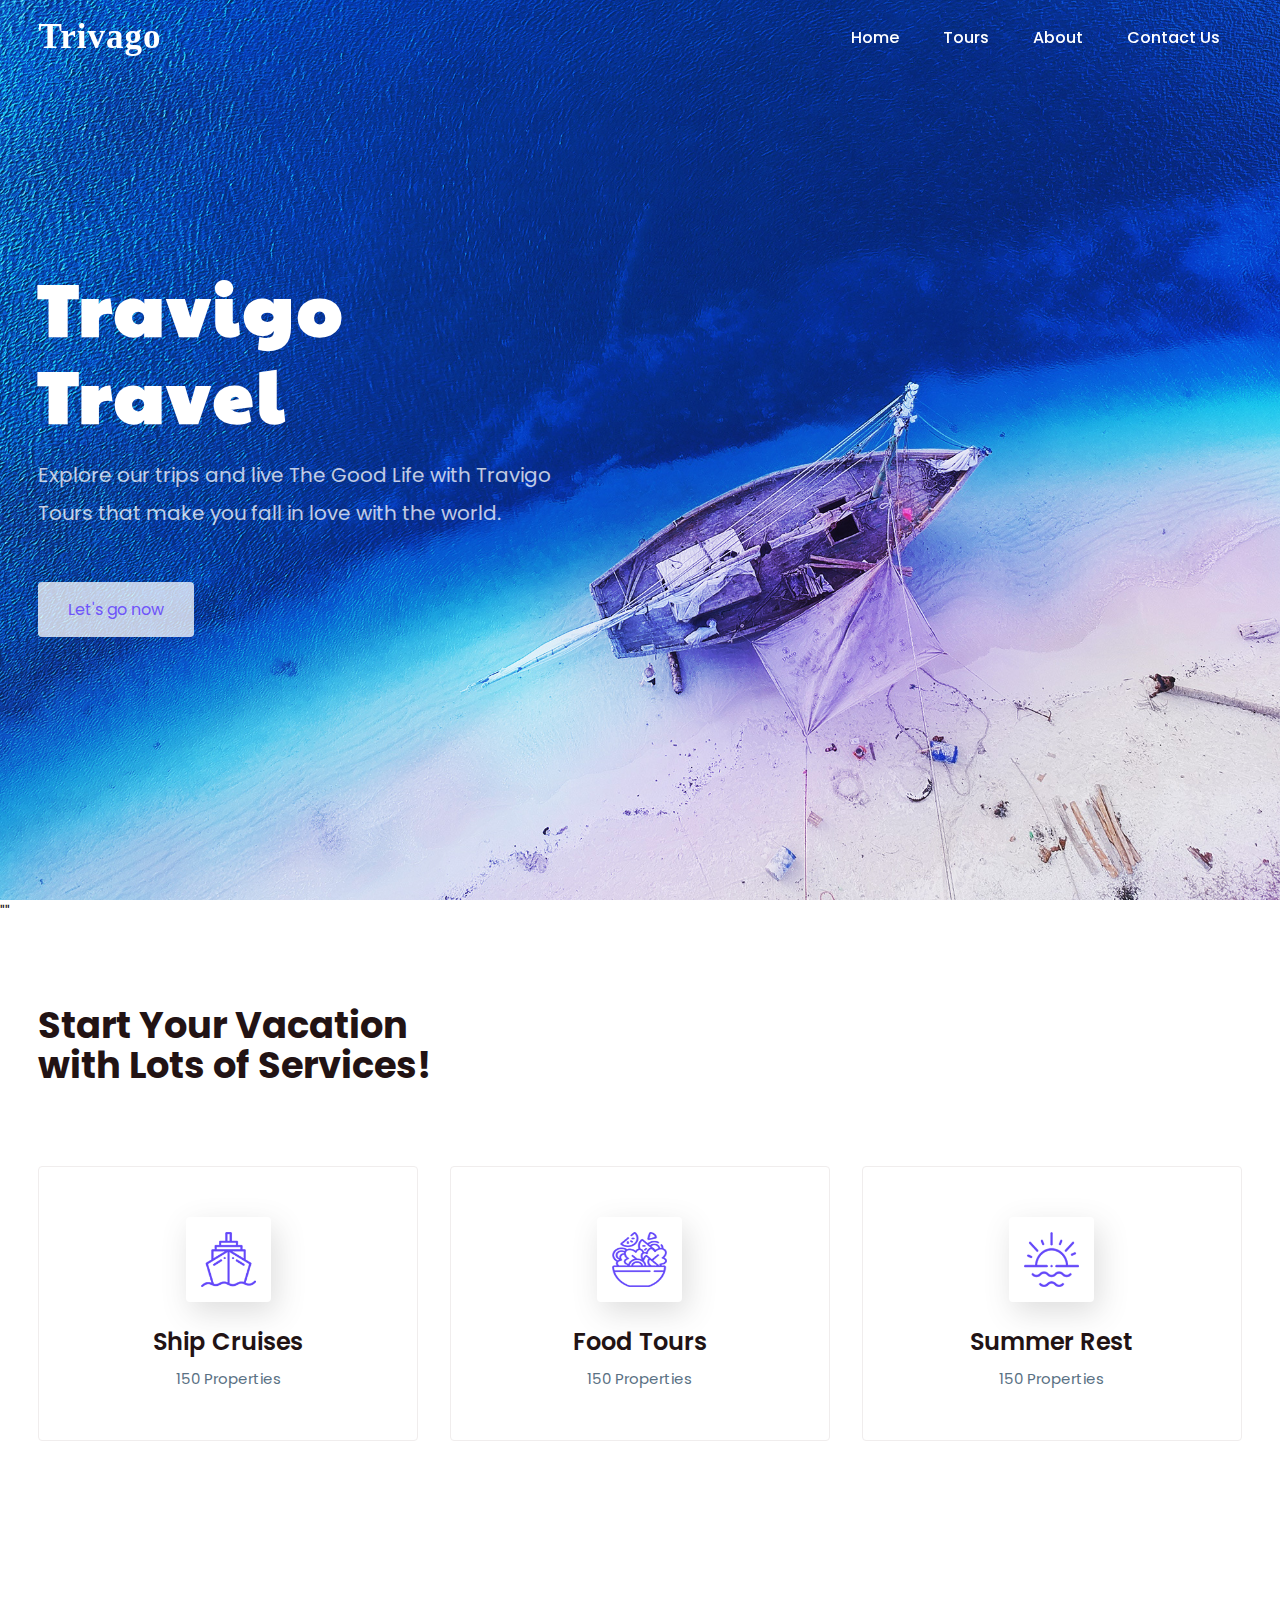
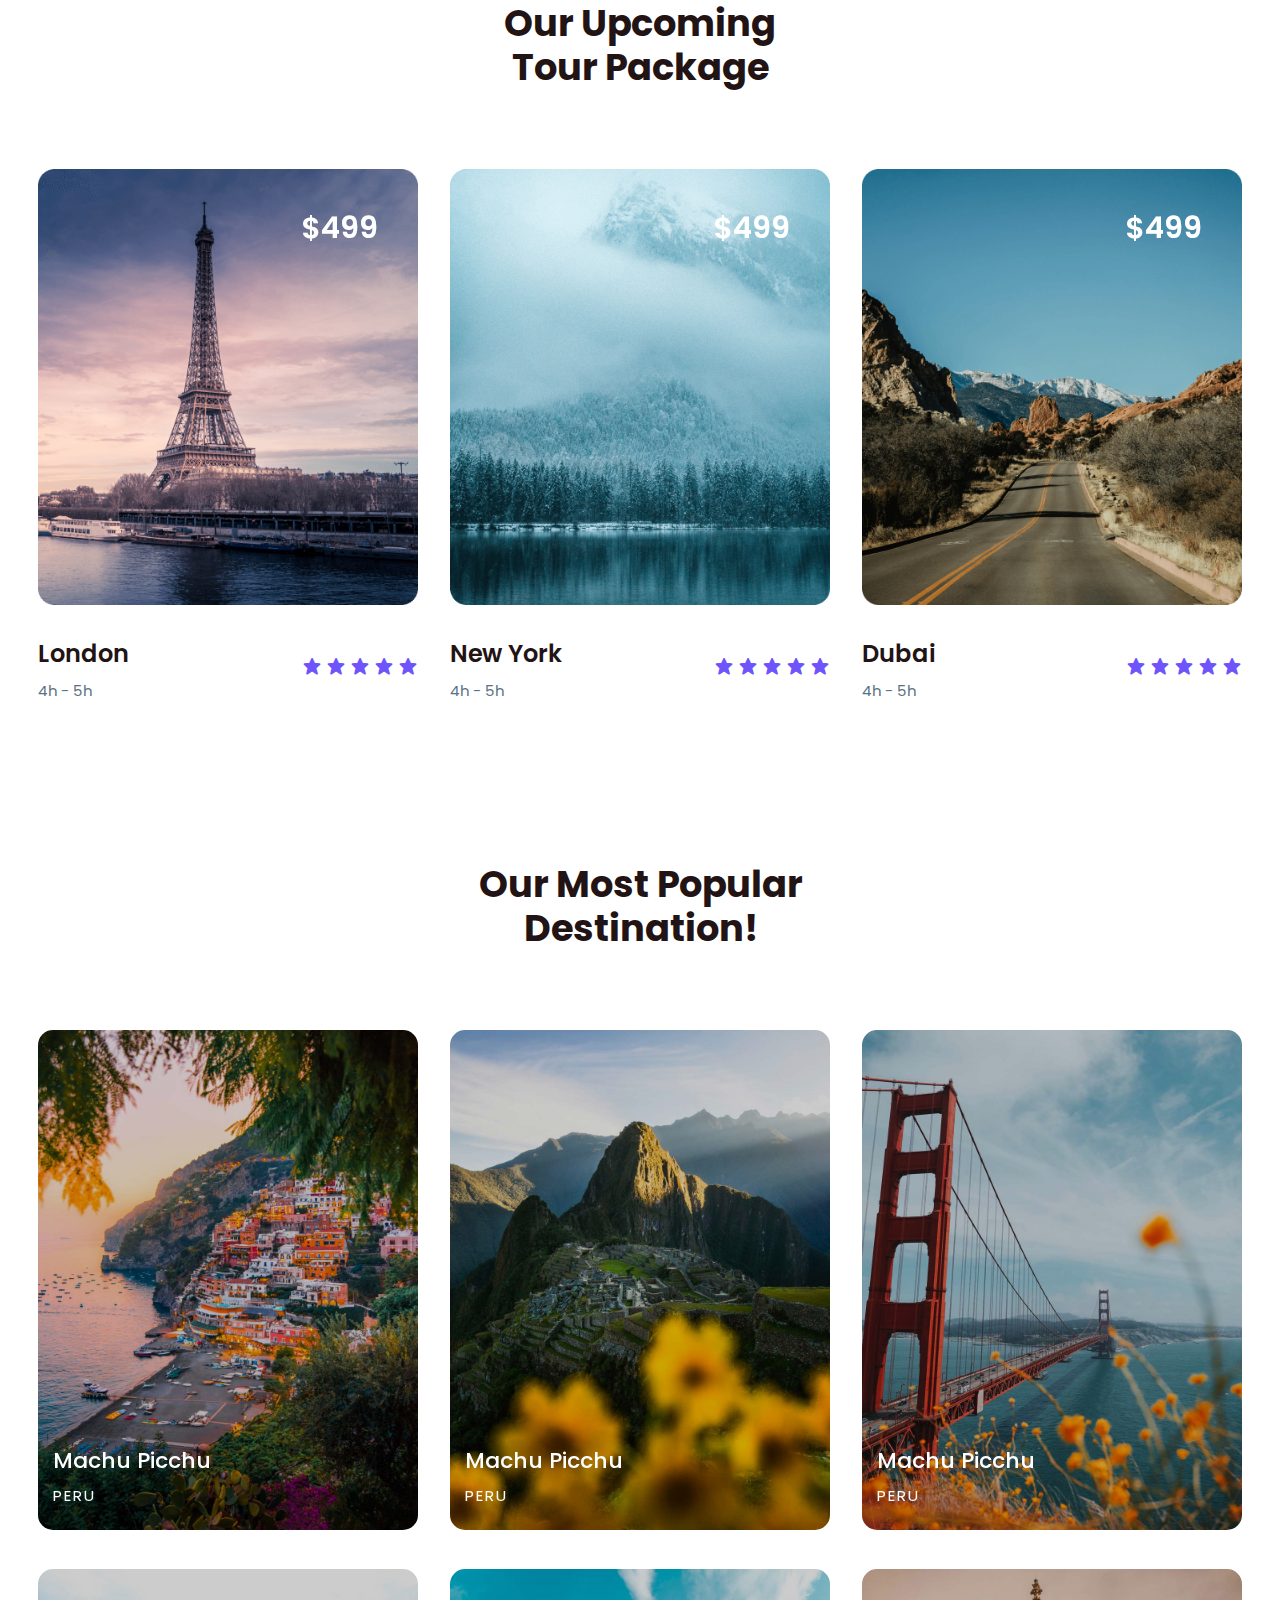
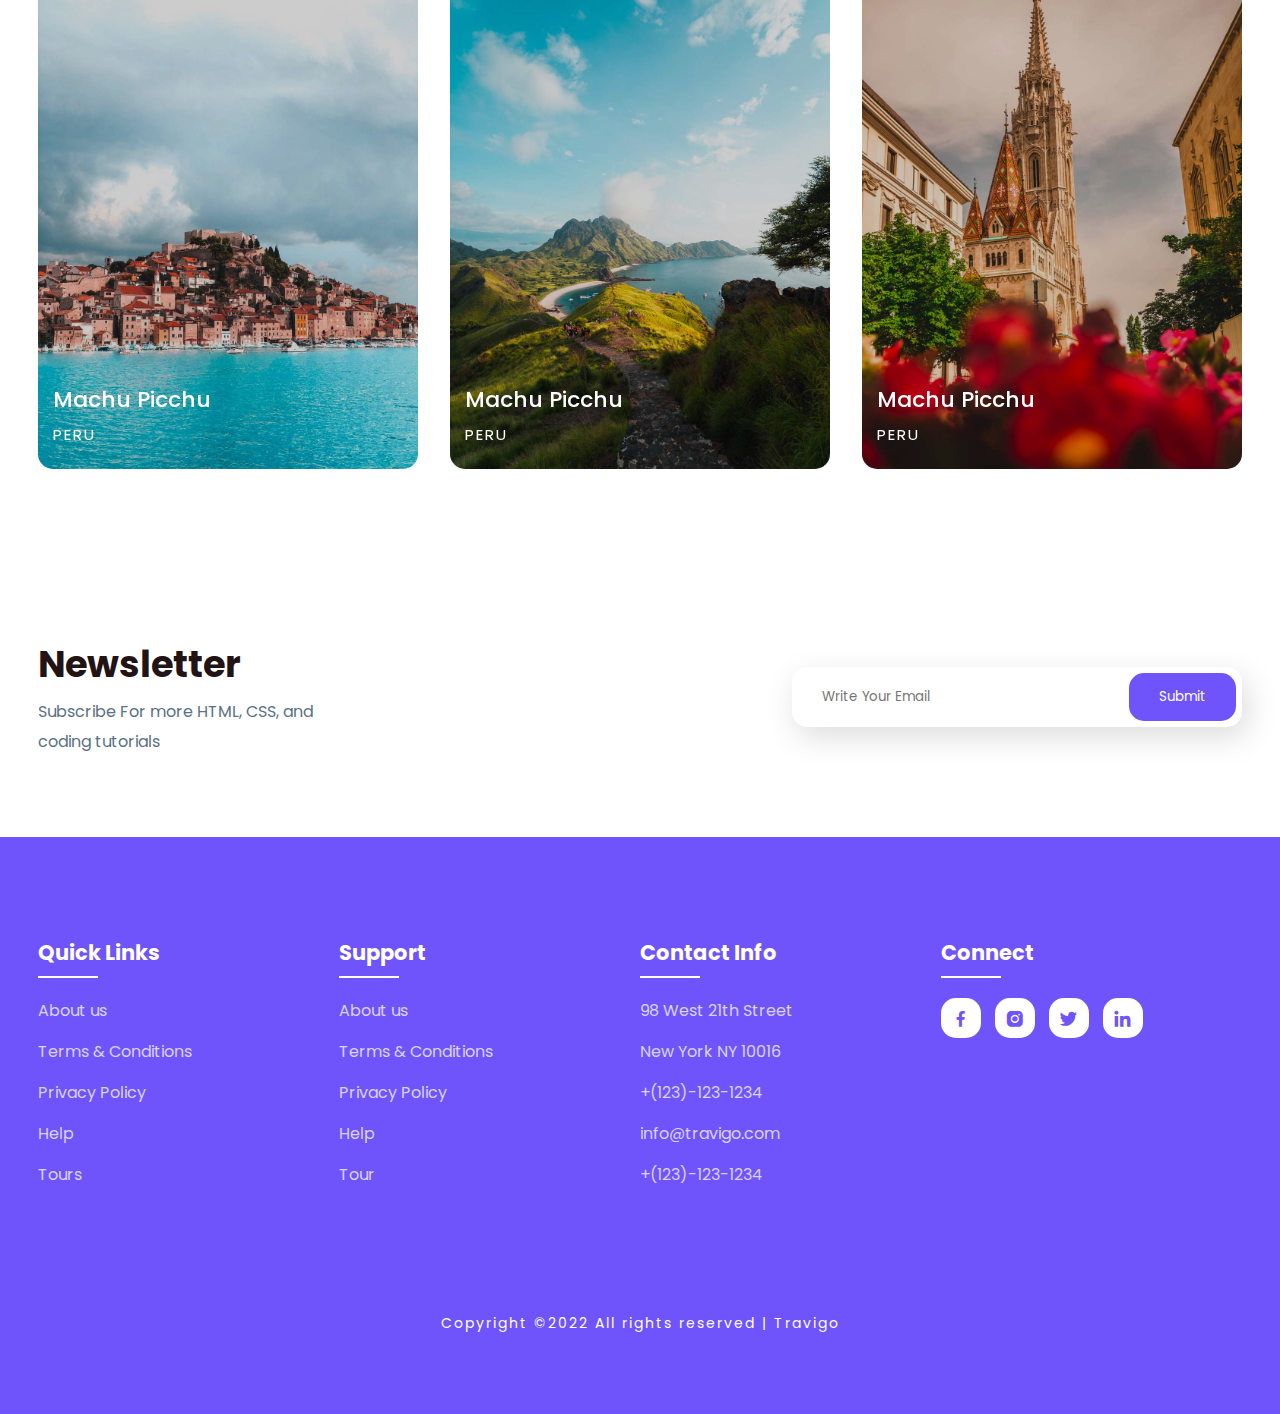
<file: index.html>
<!DOCTYPE html>
<html>
<head>
	<meta charset="utf-8">
	<meta name="viewport" content="width=device-width, initial-scale=1">
	<title>Travigo - Travel for everyone</title>
	<link rel="stylesheet" type="text/css" href="css/style.css">

	<link rel="stylesheet"
  href="https://unpkg.com/boxicons@latest/css/boxicons.min.css">

  <link rel="preconnect" href="https://fonts.googleapis.com">
  <link rel="preconnect" href="https://fonts.gstatic.com" crossorigin>
  <link href="https://fonts.googleapis.com/css2?family=Paytone+One&family=Poppins:wght@100;200;300;400;500;600;700;800;900&display=swap" rel="stylesheet">

</head> 
<body>
	<!--header--->
	<header>
		<a href="#" class="logo">Trivago</a> 
		<div class="bx bx-menu" id="menu-icon"></div>

		<ul class="navbar">
			<li><a href="index.html">Home</a></li>
			<li><a href="tour.html">Tours</a></li>
			<li><a href="about.html">About</a></li>
			<li><a href="contact.html">Contact Us</a></li>
		</ul>
	</header>

	<!--Home section--->
	<section class="home" id="home">
		<div class="home-text">
			<h1>Travigo <br> Travel</h1>
			<p>Explore our trips and live The Good Life with Travigo <br> Tours that make you fall in love with the world.</p>
			<a href="#" class="home-btn">Let's go now</a>
		</div>
	</section>
""
	<!--container--->
	<section class="container">
		<div class="text">
			<h2>Start Your Vacation <br> with Lots of Services!</h2>
		</div>

		<div class="row-items">
			<div class="container-box">
				<div class="container-img">
					<img src="img/trip1.png">
				</div>
				<h4>Ship Cruises</h4>
				<p>150 Properties</p>
			</div>

			<div class="container-box">
				<div class="container-img">
					<img src="img/trip2.png">
				</div>
				<h4>Food Tours</h4>
				<p>150 Properties</p>
			</div>

			<div class="container-box">
				<div class="container-img">
					<img src="img/trip3.png">
				</div>
				<h4>Summer Rest</h4>
				<p>150 Properties</p>
			</div>

		</div>
	</section>

	<!--Package section--->
	<section class="package" id="package">
		<div class="title">
			<h2>Our Upcoming <br> Tour Package</h2>
		</div>

		<div class="package-content">
			<div class="box">
				<div class="thum">
					<img src="img/img1.png">
					<h3>$499</h3>
				</div>

				<div class="dest-content">
					<div class="location">
						<h4>London</h4>
						<p>4h - 5h</p>
					</div>
					<div class="stars">
						<a href="#"><i class='bx bxs-star'></i></a>
						<a href="#"><i class='bx bxs-star'></i></a>
						<a href="#"><i class='bx bxs-star'></i></a>
						<a href="#"><i class='bx bxs-star'></i></a>
						<a href="#"><i class='bx bxs-star'></i></a>
					</div>
				</div>
			</div>

			<div class="box">
				<div class="thum">
					<img src="img/img2.png">
					<h3>$499</h3>
				</div>

				<div class="dest-content">
					<div class="location">
						<h4>New York</h4>
						<p>4h - 5h</p>
					</div>
					<div class="stars">
						<a href="#"><i class='bx bxs-star'></i></a>
						<a href="#"><i class='bx bxs-star'></i></a>
						<a href="#"><i class='bx bxs-star'></i></a>
						<a href="#"><i class='bx bxs-star'></i></a>
						<a href="#"><i class='bx bxs-star'></i></a>
					</div>
				</div>
			</div>

			<div class="box">
				<div class="thum">
					<img src="img/img3.png">
					<h3>$499</h3>
				</div>

				<div class="dest-content">
					<div class="location">
						<h4>Dubai</h4>
						<p>4h - 5h</p>
					</div>
					<div class="stars">
						<a href="#"><i class='bx bxs-star'></i></a>
						<a href="#"><i class='bx bxs-star'></i></a>
						<a href="#"><i class='bx bxs-star'></i></a>
						<a href="#"><i class='bx bxs-star'></i></a>
						<a href="#"><i class='bx bxs-star'></i></a>
					</div>
				</div>
			</div>

		</div>
	</section>

	<!--destination section--->
	<section class="destination" id="destination">
		<div class="title">
			<h2>Our Most Popular <br> Destination!</h2>
		</div>

		<div class="destination-content">
			<div class="col-content">
				<img src="img/img-1.jpg">
				<h5>Machu Picchu</h5>
				<p>PERU</p>
			</div>

			<div class="col-content">
				<img src="img/img-2.jpg">
				<h5>Machu Picchu</h5>
				<p>PERU</p>
			</div>

			<div class="col-content">
				<img src="img/img-3.jpg">
				<h5>Machu Picchu</h5>
				<p>PERU</p>
			</div>

			<div class="col-content">
				<img src="img/img-4.jpg">
				<h5>Machu Picchu</h5>
				<p>PERU</p>
			</div>

			<div class="col-content">
				<img src="img/img-5.jpg">
				<h5>Machu Picchu</h5>
				<p>PERU</p>
			</div>

			<div class="col-content">
				<img src="img/img-6.jpg">
				<h5>Machu Picchu</h5>
				<p>PERU</p>
			</div>

		</div>
	</section>

	<!--Newsletter--->
	<section class="newsletter">
		<div class="news-text">
			<h2>Newsletter</h2>
			<p>Subscribe For more HTML, CSS, and <br> coding tutorials</p>
		</div>

		<div class="send">
			<form>
				<input type="email" placeholder="Write Your Email" required>
				<input type="submit" value="Submit">
			</form>
		</div>
	</section>

	<!--footer--->
	<section id="contact">
		<div class="footer">
			<div class="main">
				<div class="list">
					<h4>Quick Links</h4>
					<ul>
						<li><a href="#">About us</a></li>
						<li><a href="#">Terms & Conditions</a></li>
						<li><a href="#">Privacy Policy</a></li>
						<li><a href="#">Help</a></li>
						<li><a href="#">Tours</a></li>
					</ul>
				</div>

				<div class="list">
					<h4>Support</h4>
					<ul>
						<li><a href="#">About us</a></li>
						<li><a href="#">Terms & Conditions</a></li>
						<li><a href="#">Privacy Policy</a></li>
						<li><a href="#">Help</a></li>
						<li><a href="#">Tour</a></li>
					</ul>
				</div>

				<div class="list">
					<h4>Contact Info</h4>
					<ul>
						<li><a href="#">98 West 21th Street</a></li>
						<li><a href="#">New York NY 10016</a></li>
						<li><a href="#">+(123)-123-1234</a></li>
						<li><a href="#">info@travigo.com</a></li>
						<li><a href="#">+(123)-123-1234</a></li>
					</ul>
				</div>

				<div class="list">
					<h4>Connect</h4>
					<div class="social">
						<a href="#"><i class='bx bxl-facebook' ></i></a>
						<a href="#"><i class='bx bxl-instagram-alt' ></i></a>
						<a href="#"><i class='bx bxl-twitter' ></i></a>
						<a href="#"><i class='bx bxl-linkedin' ></i></a>
					</div>
				</div>
			</div>
		</div>

		<div class="end-text">
			<p>Copyright ©2022 All rights reserved | Travigo</p>
		</div>
	</section>

	<!--link to js--->
	<script type="text/javascript" src="js/script.js"></script>

</body>
</html>
</file>
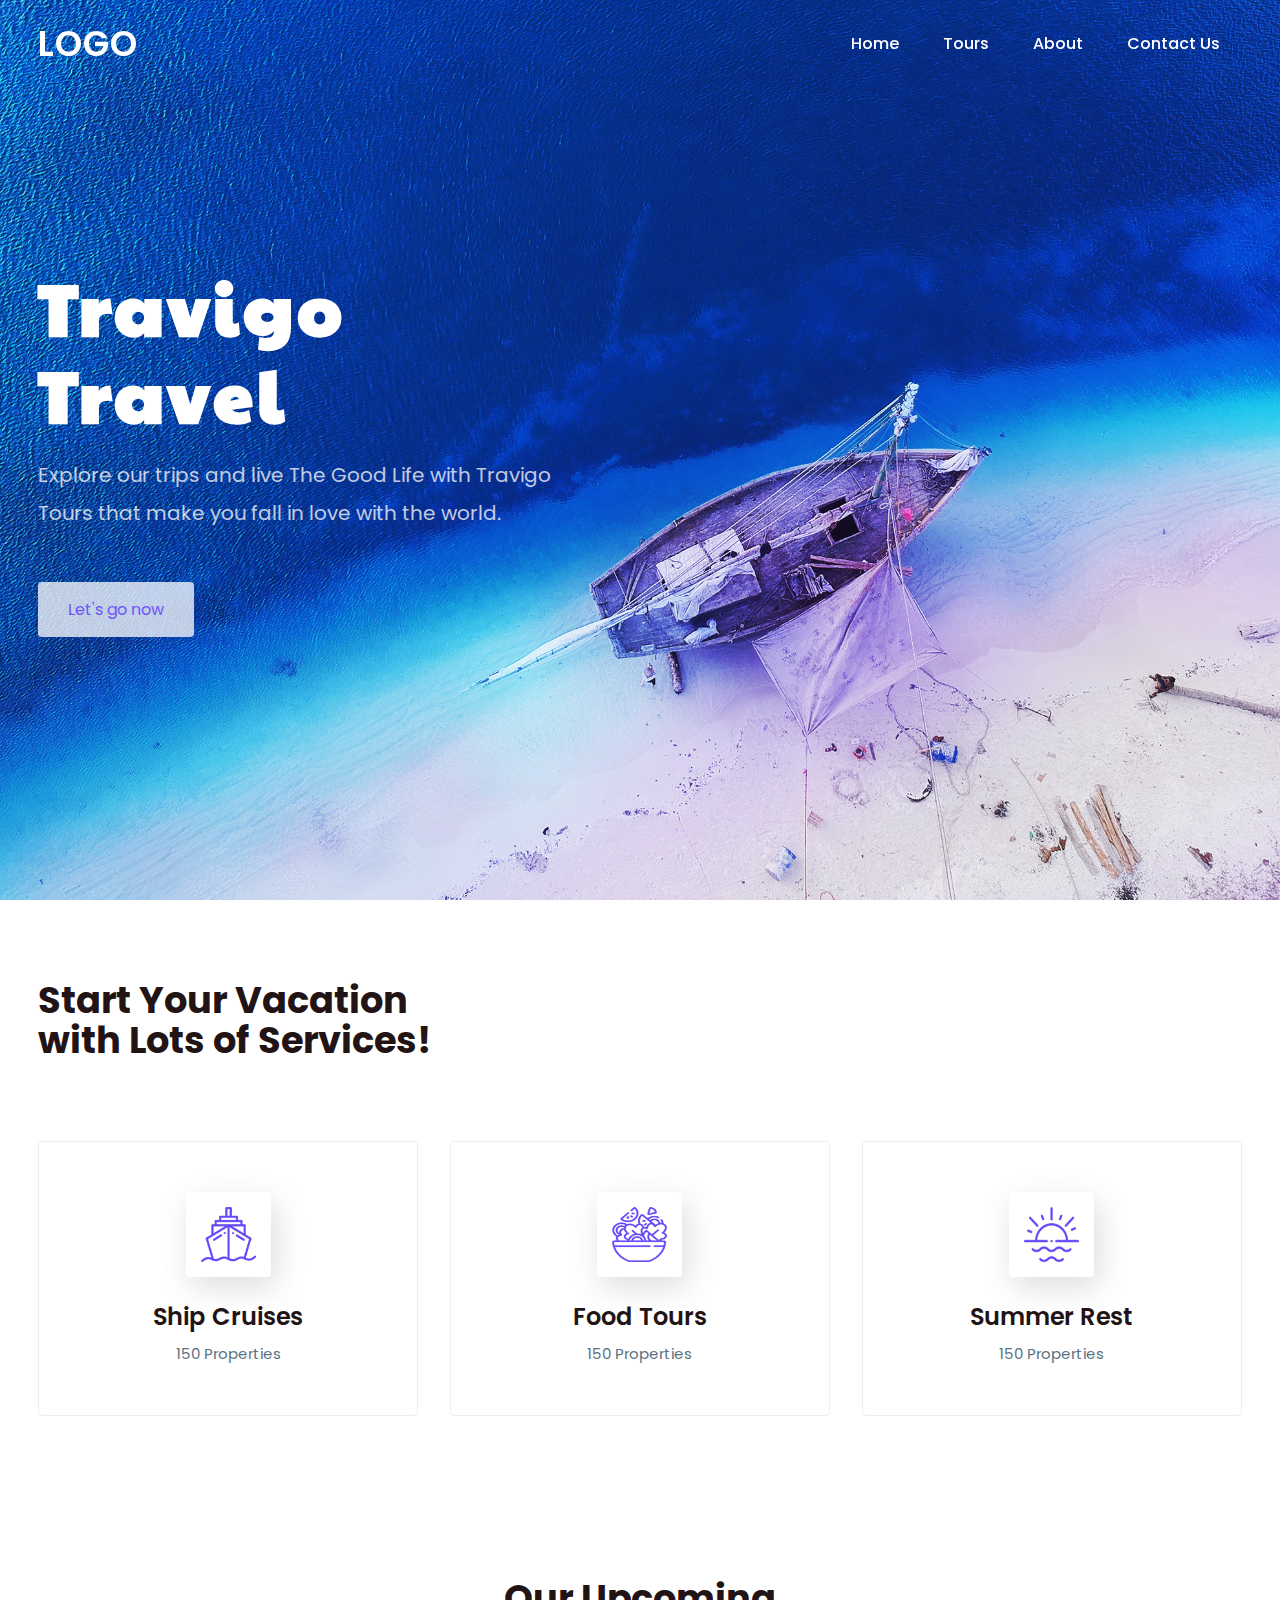
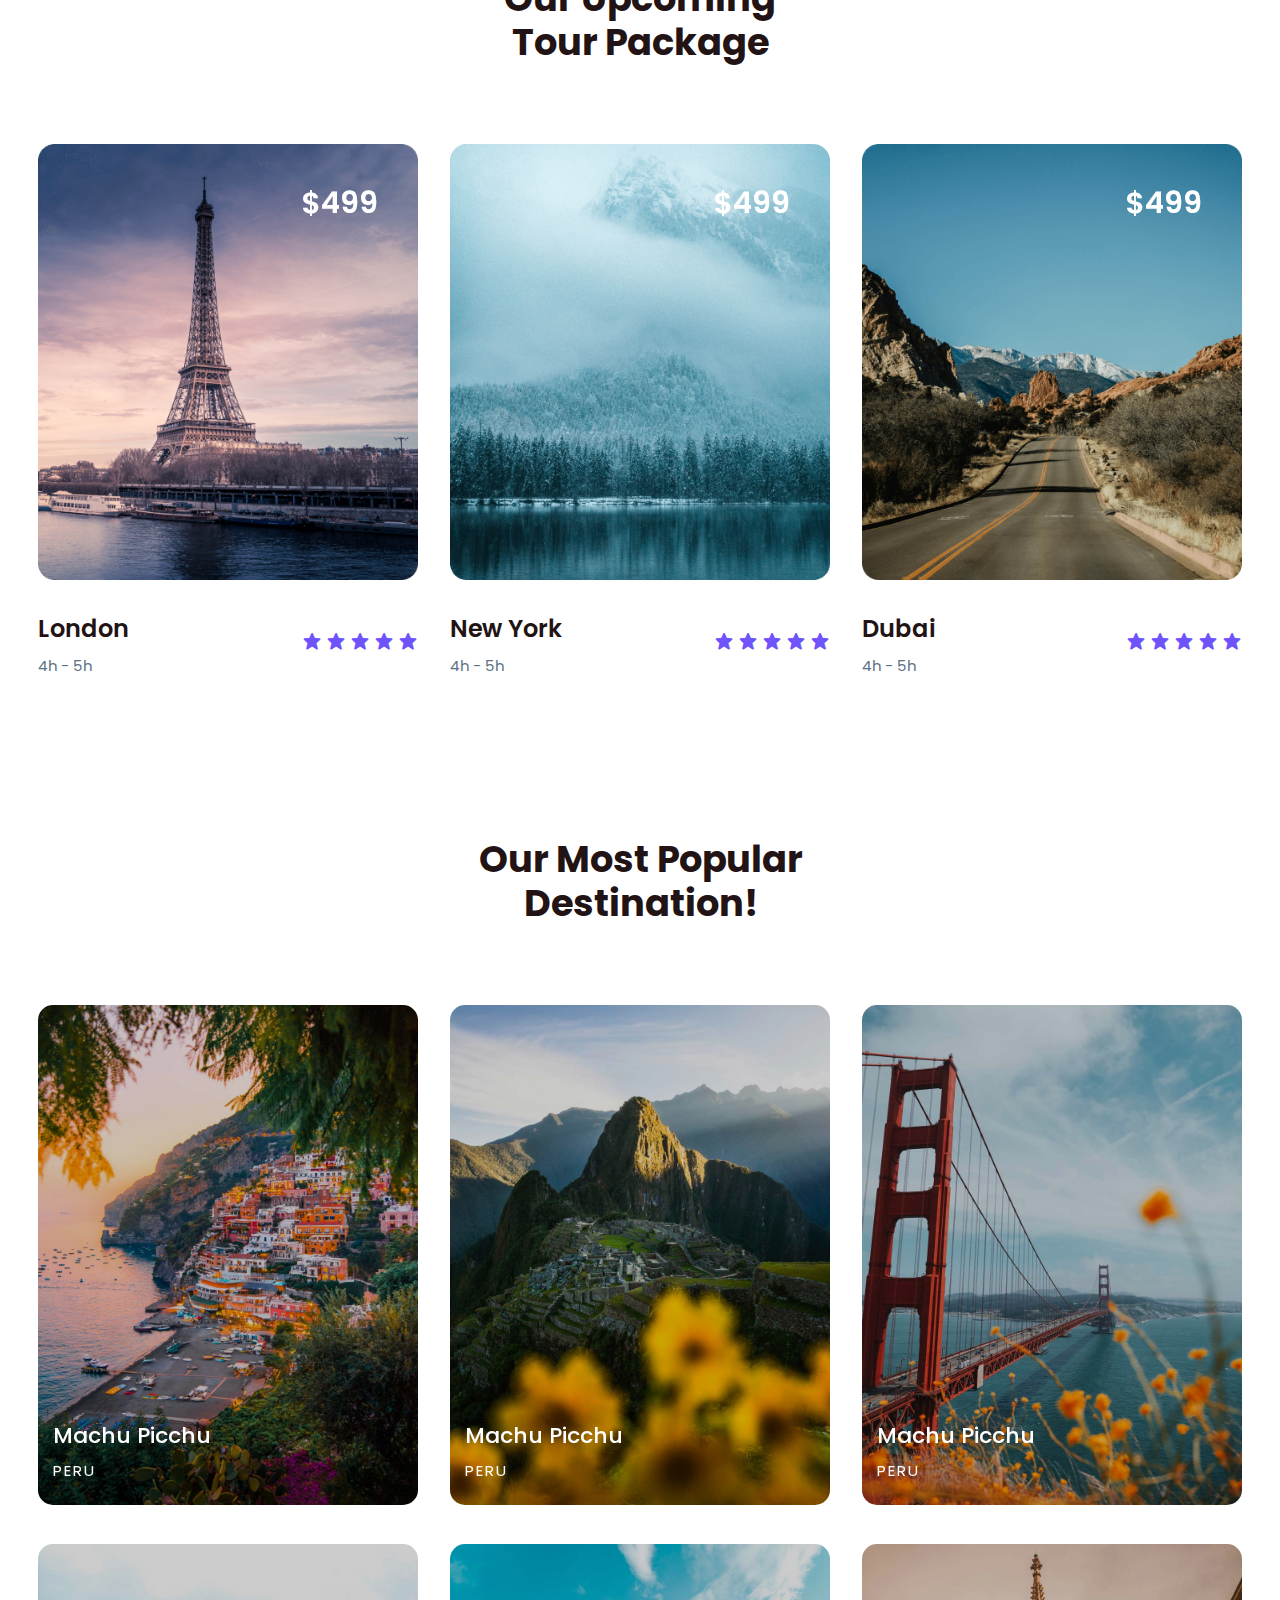
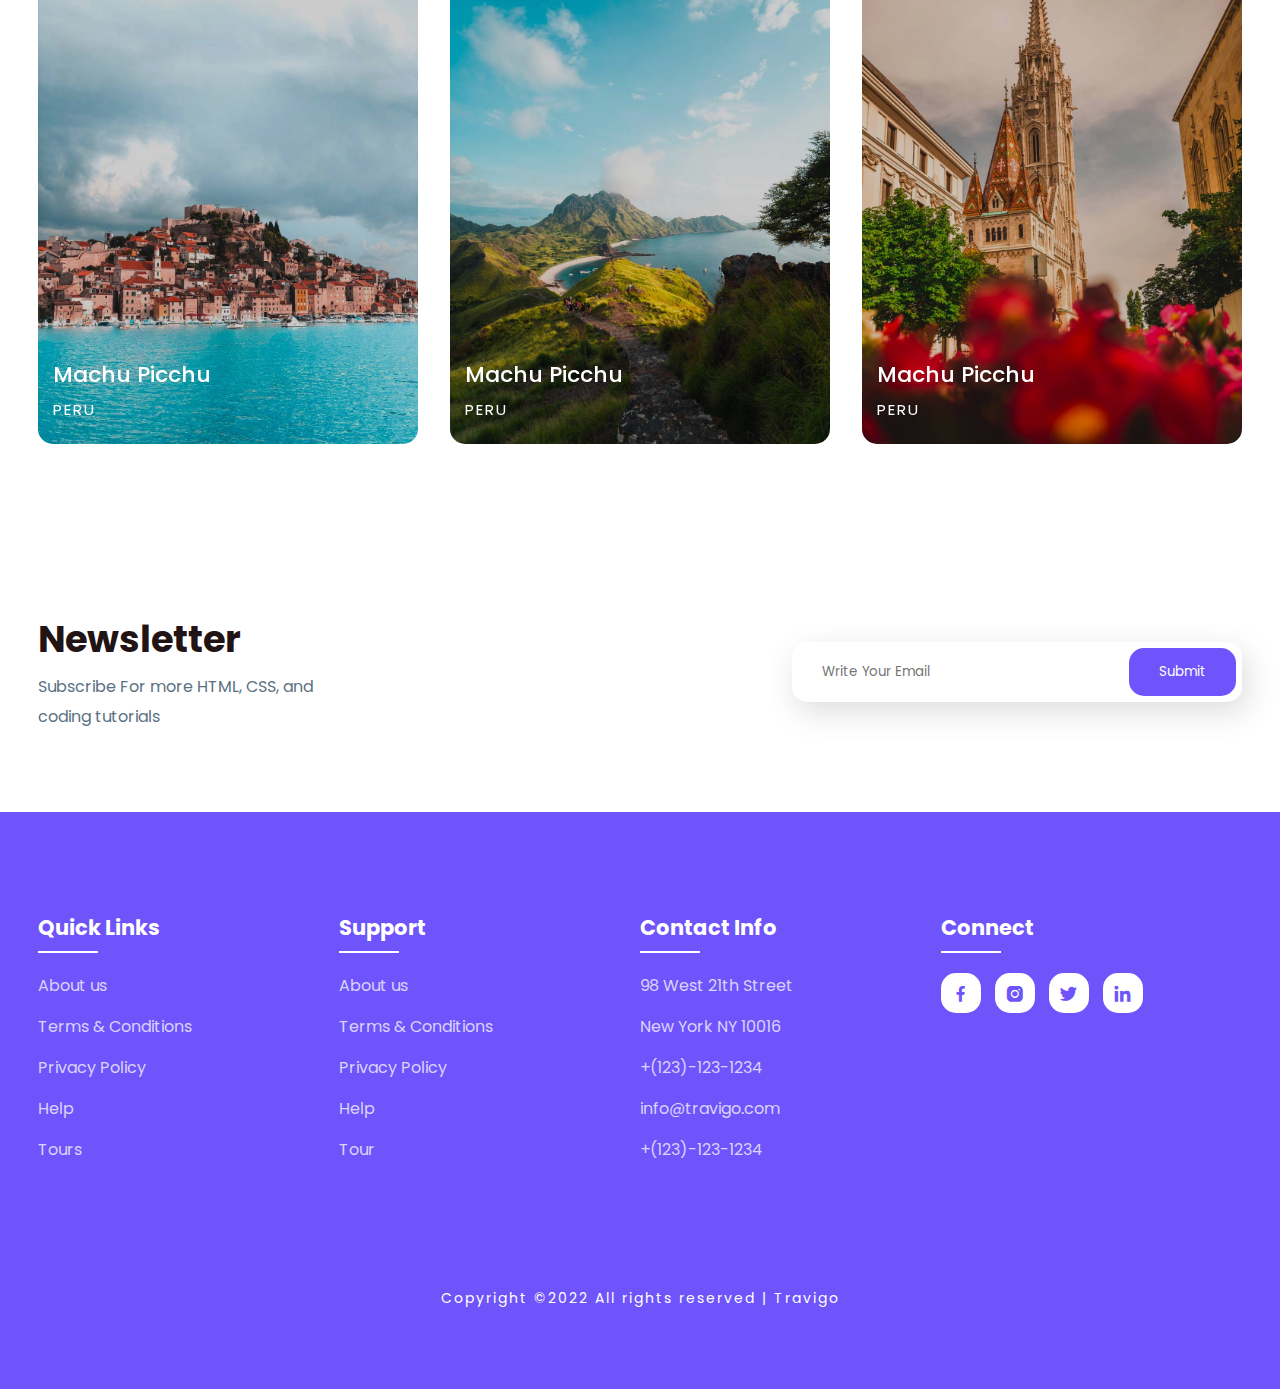
<file: Travigo/index.html>
<!DOCTYPE html>
<html>
<head>
	<meta charset="utf-8">
	<meta name="viewport" content="width=device-width, initial-scale=1">
	<title>Travigo - Travel for everyone</title>
	<link rel="stylesheet" type="text/css" href="css/style.css">

	<link rel="stylesheet"
  href="https://unpkg.com/boxicons@latest/css/boxicons.min.css">

  <link rel="preconnect" href="https://fonts.googleapis.com">
  <link rel="preconnect" href="https://fonts.gstatic.com" crossorigin>
  <link href="https://fonts.googleapis.com/css2?family=Paytone+One&family=Poppins:wght@100;200;300;400;500;600;700;800;900&display=swap" rel="stylesheet">

</head>
<body>
	<!--header--->
	<header>
		<a href="#" class="logo">LOGO</a>
		<div class="bx bx-menu" id="menu-icon"></div>

		<ul class="navbar">
			<li><a href="index.html">Home</a></li>
			<li><a href="">Tours</a></li>
			<li><a href="about.html">About</a></li>
			<li><a href="">Contact Us</a></li>
		</ul>
	</header>

	<!--Home section--->
	<section class="home" id="home">
		<div class="home-text">
			<h1>Travigo <br> Travel</h1>
			<p>Explore our trips and live The Good Life with Travigo <br> Tours that make you fall in love with the world.</p>
			<a href="#" class="home-btn">Let's go now</a>
		</div>
	</section>

	<!--container--->
	<section class="container">
		<div class="text">
			<h2>Start Your Vacation <br> with Lots of Services!</h2>
		</div>

		<div class="row-items">
			<div class="container-box">
				<div class="container-img">
					<img src="img/trip1.png">
				</div>
				<h4>Ship Cruises</h4>
				<p>150 Properties</p>
			</div>

			<div class="container-box">
				<div class="container-img">
					<img src="img/trip2.png">
				</div>
				<h4>Food Tours</h4>
				<p>150 Properties</p>
			</div>

			<div class="container-box">
				<div class="container-img">
					<img src="img/trip3.png">
				</div>
				<h4>Summer Rest</h4>
				<p>150 Properties</p>
			</div>

		</div>
	</section>

	<!--Package section--->
	<section class="package" id="package">
		<div class="title">
			<h2>Our Upcoming <br> Tour Package</h2>
		</div>

		<div class="package-content">
			<div class="box">
				<div class="thum">
					<img src="img/img1.png">
					<h3>$499</h3>
				</div>

				<div class="dest-content">
					<div class="location">
						<h4>London</h4>
						<p>4h - 5h</p>
					</div>
					<div class="stars">
						<a href="#"><i class='bx bxs-star'></i></a>
						<a href="#"><i class='bx bxs-star'></i></a>
						<a href="#"><i class='bx bxs-star'></i></a>
						<a href="#"><i class='bx bxs-star'></i></a>
						<a href="#"><i class='bx bxs-star'></i></a>
					</div>
				</div>
			</div>

			<div class="box">
				<div class="thum">
					<img src="img/img2.png">
					<h3>$499</h3>
				</div>

				<div class="dest-content">
					<div class="location">
						<h4>New York</h4>
						<p>4h - 5h</p>
					</div>
					<div class="stars">
						<a href="#"><i class='bx bxs-star'></i></a>
						<a href="#"><i class='bx bxs-star'></i></a>
						<a href="#"><i class='bx bxs-star'></i></a>
						<a href="#"><i class='bx bxs-star'></i></a>
						<a href="#"><i class='bx bxs-star'></i></a>
					</div>
				</div>
			</div>

			<div class="box">
				<div class="thum">
					<img src="img/img3.png">
					<h3>$499</h3>
				</div>

				<div class="dest-content">
					<div class="location">
						<h4>Dubai</h4>
						<p>4h - 5h</p>
					</div>
					<div class="stars">
						<a href="#"><i class='bx bxs-star'></i></a>
						<a href="#"><i class='bx bxs-star'></i></a>
						<a href="#"><i class='bx bxs-star'></i></a>
						<a href="#"><i class='bx bxs-star'></i></a>
						<a href="#"><i class='bx bxs-star'></i></a>
					</div>
				</div>
			</div>

		</div>
	</section>

	<!--destination section--->
	<section class="destination" id="destination">
		<div class="title">
			<h2>Our Most Popular <br> Destination!</h2>
		</div>

		<div class="destination-content">
			<div class="col-content">
				<img src="img/img-1.jpg">
				<h5>Machu Picchu</h5>
				<p>PERU</p>
			</div>

			<div class="col-content">
				<img src="img/img-2.jpg">
				<h5>Machu Picchu</h5>
				<p>PERU</p>
			</div>

			<div class="col-content">
				<img src="img/img-3.jpg">
				<h5>Machu Picchu</h5>
				<p>PERU</p>
			</div>

			<div class="col-content">
				<img src="img/img-4.jpg">
				<h5>Machu Picchu</h5>
				<p>PERU</p>
			</div>

			<div class="col-content">
				<img src="img/img-5.jpg">
				<h5>Machu Picchu</h5>
				<p>PERU</p>
			</div>

			<div class="col-content">
				<img src="img/img-6.jpg">
				<h5>Machu Picchu</h5>
				<p>PERU</p>
			</div>

		</div>
	</section>

	<!--Newsletter--->
	<section class="newsletter">
		<div class="news-text">
			<h2>Newsletter</h2>
			<p>Subscribe For more HTML, CSS, and <br> coding tutorials</p>
		</div>

		<div class="send">
			<form>
				<input type="email" placeholder="Write Your Email" required>
				<input type="submit" value="Submit">
			</form>
		</div>
	</section>

	<!--footer--->
	<section id="contact">
		<div class="footer">
			<div class="main">
				<div class="list">
					<h4>Quick Links</h4>
					<ul>
						<li><a href="#">About us</a></li>
						<li><a href="#">Terms & Conditions</a></li>
						<li><a href="#">Privacy Policy</a></li>
						<li><a href="#">Help</a></li>
						<li><a href="#">Tours</a></li>
					</ul>
				</div>

				<div class="list">
					<h4>Support</h4>
					<ul>
						<li><a href="#">About us</a></li>
						<li><a href="#">Terms & Conditions</a></li>
						<li><a href="#">Privacy Policy</a></li>
						<li><a href="#">Help</a></li>
						<li><a href="#">Tour</a></li>
					</ul>
				</div>

				<div class="list">
					<h4>Contact Info</h4>
					<ul>
						<li><a href="#">98 West 21th Street</a></li>
						<li><a href="#">New York NY 10016</a></li>
						<li><a href="#">+(123)-123-1234</a></li>
						<li><a href="#">info@travigo.com</a></li>
						<li><a href="#">+(123)-123-1234</a></li>
					</ul>
				</div>

				<div class="list">
					<h4>Connect</h4>
					<div class="social">
						<a href="#"><i class='bx bxl-facebook' ></i></a>
						<a href="#"><i class='bx bxl-instagram-alt' ></i></a>
						<a href="#"><i class='bx bxl-twitter' ></i></a>
						<a href="#"><i class='bx bxl-linkedin' ></i></a>
					</div>
				</div>
			</div>
		</div>

		<div class="end-text">
			<p>Copyright ©2022 All rights reserved | Travigo</p>
		</div>
	</section>

	<!--link to js--->
	<script type="text/javascript" src="js/script.js"></script>

</body>
</html>
</file>
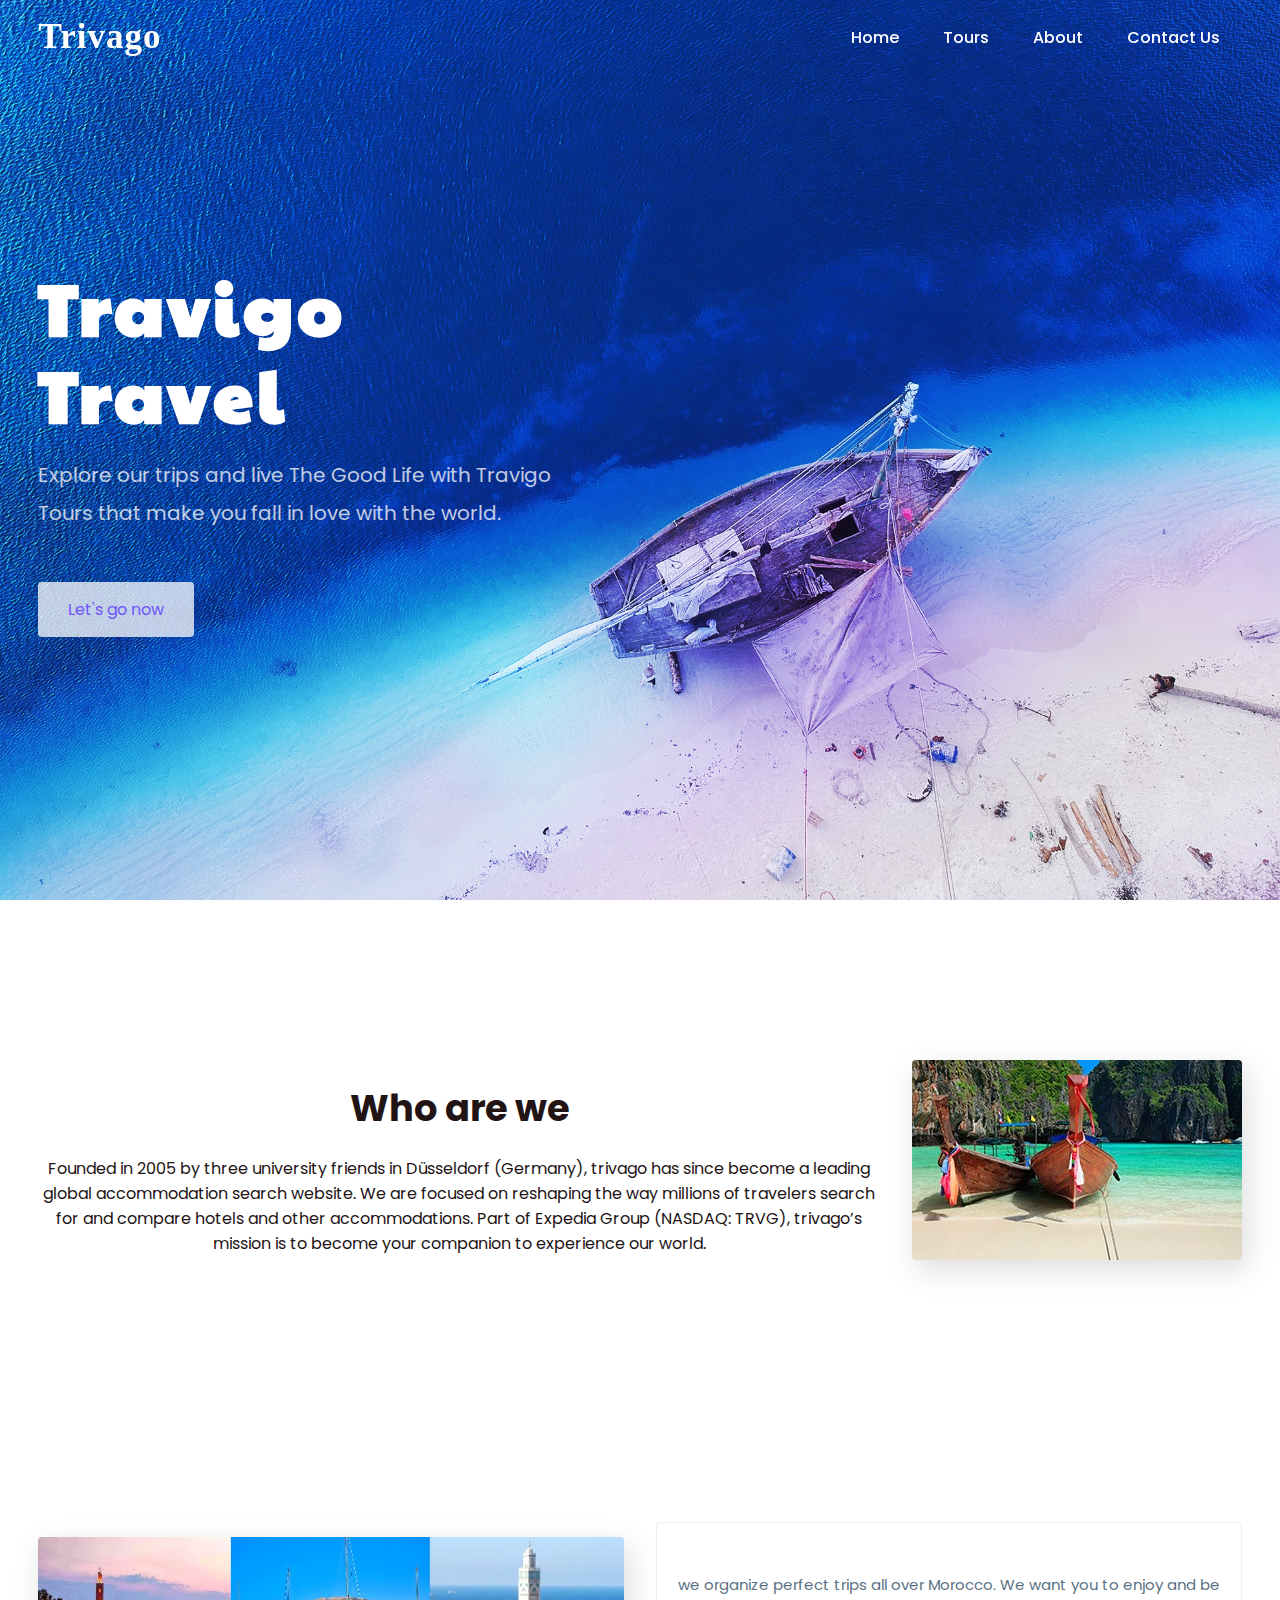
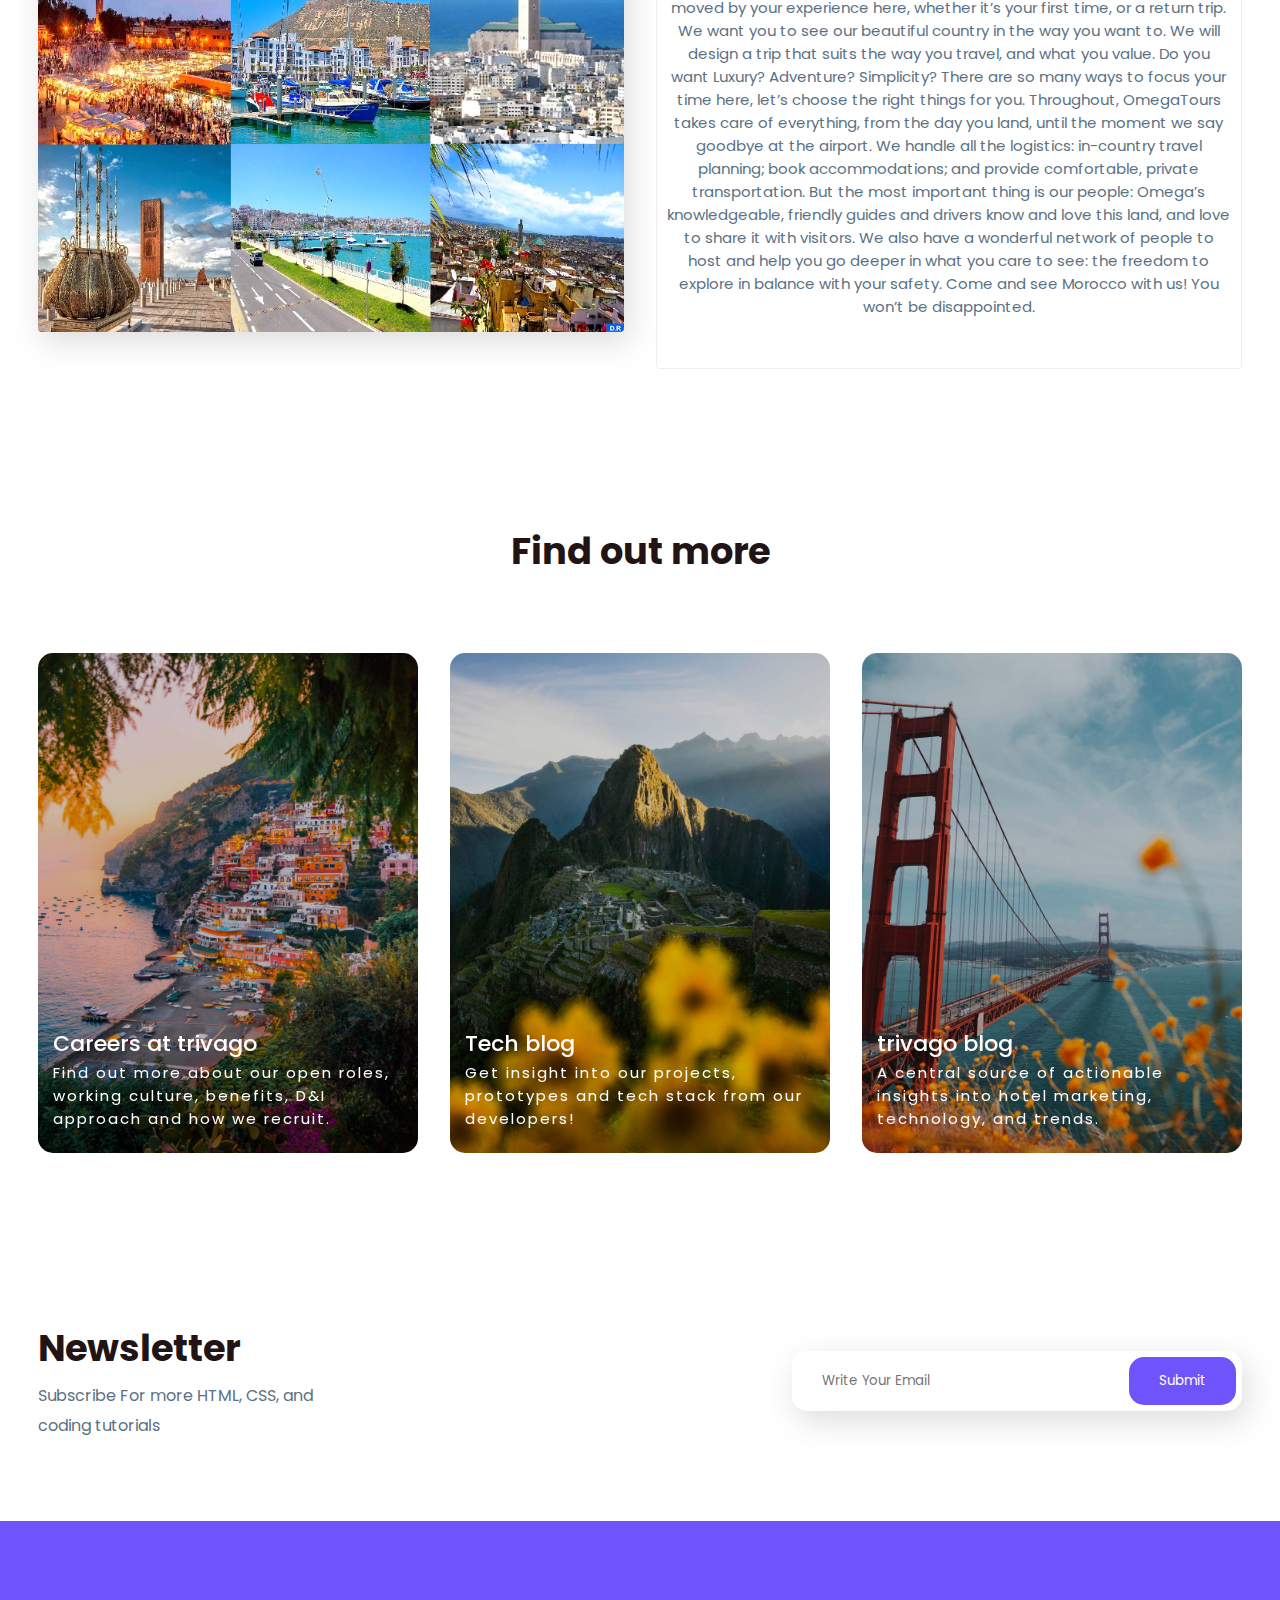
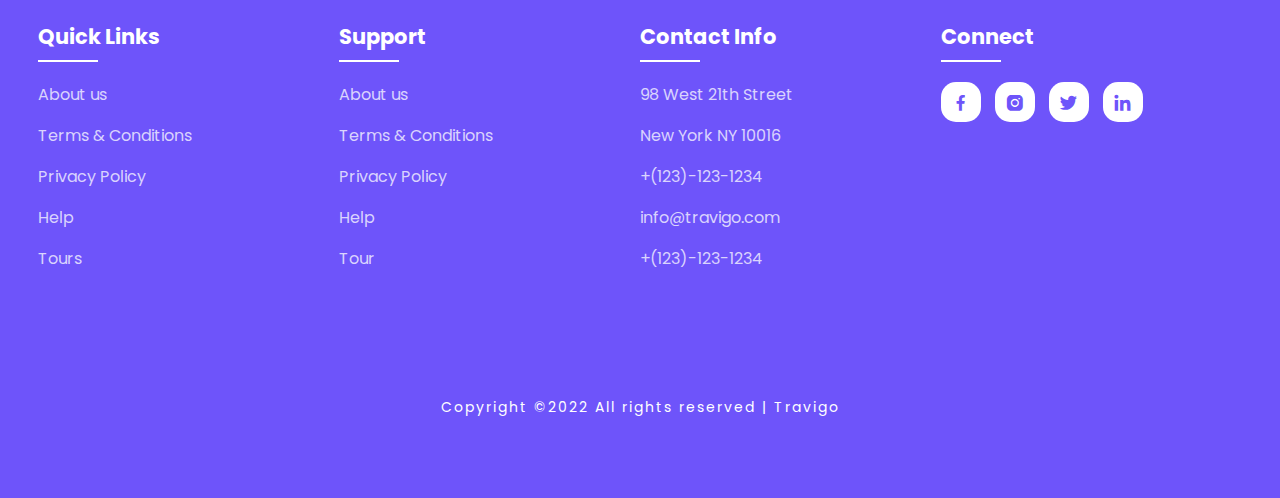
<file: about.html>
<!DOCTYPE html>
<html>
<head>
	<meta charset="utf-8">
	<meta name="viewport" content="width=device-width, initial-scale=1">
	<title>Travigo - Travel for everyone</title>
	<link rel="stylesheet" type="text/css" href="css/style.css">

	<link rel="stylesheet"
  href="https://unpkg.com/boxicons@latest/css/boxicons.min.css">

  <link rel="preconnect" href="https://fonts.googleapis.com">
  <link rel="preconnect" href="https://fonts.gstatic.com" crossorigin>
  <link href="https://fonts.googleapis.com/css2?family=Paytone+One&family=Poppins:wght@100;200;300;400;500;600;700;800;900&display=swap" rel="stylesheet">

</head>
<body>
	<!--header--->
	<header>
		<a href="#" class="logo">Trivago</a>
		<div class="bx bx-menu" id="menu-icon"></div>

		<ul class="navbar">
			<li><a href="index.html">Home</a></li>
			<li><a href="tour.html">Tours</a></li>
			<li><a href="about.html">About</a></li>
			<li><a href="contact.html">Contact Us</a></li>
		</ul>
	</header>

	<!--Home section--->
	<section class="home" id="home">
		<div class="home-text">
			<h1>Travigo <br> Travel</h1>
			<p>Explore our trips and live The Good Life with Travigo <br> Tours that make you fall in love with the world.</p>
			<a href="#" class="home-btn">Let's go now</a>
		</div>
	</section>

	<!--container--->
	<section class="container">

		<div class="row-items">
			<div class="container">
				
				<div class="title">
					<h2>Who are we</h2>
				</div>
				<br>
				<p>Founded in 2005 by three university friends in Düsseldorf (Germany), trivago has since become a leading global accommodation search website. We are focused on reshaping the way millions of travelers search for and compare hotels and other accommodations. Part of Expedia Group (NASDAQ: TRVG), trivago’s mission is to become your companion to experience our world. </p>
			</div>
			<div class="container-img-b">
				<img src="img/tourism.jpg">
			</div>

		</div>
	</section>

	<!--container--->
	<section class="container">
		<div class="row-items">
			<div class="container-img-b">
				<img src="img/maroc.jpg">
			</div>
			<div class="container-box">
				<p>we organize perfect trips all over Morocco.
					We want you to enjoy and be moved by your experience here, whether it’s your first time, or a return trip.
					
					We want you to see our beautiful country in the way you want to.
					
					We will design a trip that suits the way you travel, and what you value.
					
					Do you want Luxury? Adventure? Simplicity? There are so many ways to focus your time here, let’s choose the right things for you.
					
					Throughout, OmegaTours takes care of everything, from the day you land, until the moment we say goodbye at the airport.
					
					We handle all the logistics: in-country travel planning; book accommodations; and provide comfortable, private transportation.
					
					But the most important thing is our people: Omega’s knowledgeable, friendly guides and drivers know and love this land, and love to share it with visitors.
					
					We also have a wonderful network of people to host and help you go deeper in what you care to see: the freedom to explore in balance with your safety.
					Come and see Morocco with us! You won’t be disappointed. </p>
			</div>
			

		</div>
	</section>

	<!--destination section--->
	<section class="destination" id="destination">
		<div class="title">
			<h2>Find out more</h2>
		</div>

		<div class="destination-content">
			<div class="blog-content">
				<img src="img/img-1.jpg">
				<h5>Careers at trivago</h5>
				<p>Find out more about our open roles, working culture, benefits, D&I approach and how we recruit.</p>
			</div>

			<div class="blog-content">
				<img src="img/img-2.jpg">
				<h5>Tech blog</h5>
				<p>Get insight into our projects, prototypes and tech stack from our developers!</p>
			</div>

			<div class="blog-content">
				<img src="img/img-3.jpg">
				<h5>trivago blog</h5>
				<p>A central source of actionable insights into hotel marketing, technology, and trends.</p>
			</div>

		</div>
	</section>

	<!--Newsletter--->
	<section class="newsletter">
		<div class="news-text">
			<h2>Newsletter</h2>
			<p>Subscribe For more HTML, CSS, and <br> coding tutorials</p>
		</div>

		<div class="send">
			<form>
				<input type="email" placeholder="Write Your Email" required>
				<input type="submit" value="Submit">
			</form>
		</div>
	</section>

	<!--footer--->
	<section id="contact">
		<div class="footer">
			<div class="main">
				<div class="list">
					<h4>Quick Links</h4>
					<ul>
						<li><a href="#">About us</a></li>
						<li><a href="#">Terms & Conditions</a></li>
						<li><a href="#">Privacy Policy</a></li>
						<li><a href="#">Help</a></li>
						<li><a href="#">Tours</a></li>
					</ul>
				</div>

				<div class="list">
					<h4>Support</h4>
					<ul>
						<li><a href="#">About us</a></li>
						<li><a href="#">Terms & Conditions</a></li>
						<li><a href="#">Privacy Policy</a></li>
						<li><a href="#">Help</a></li>
						<li><a href="#">Tour</a></li>
					</ul>
				</div>

				<div class="list">
					<h4>Contact Info</h4>
					<ul>
						<li><a href="#">98 West 21th Street</a></li>
						<li><a href="#">New York NY 10016</a></li>
						<li><a href="#">+(123)-123-1234</a></li>
						<li><a href="#">info@travigo.com</a></li>
						<li><a href="#">+(123)-123-1234</a></li>
					</ul>
				</div>

				<div class="list">
					<h4>Connect</h4>
					<div class="social">
						<a href="#"><i class='bx bxl-facebook' ></i></a>
						<a href="#"><i class='bx bxl-instagram-alt' ></i></a>
						<a href="#"><i class='bx bxl-twitter' ></i></a>
						<a href="#"><i class='bx bxl-linkedin' ></i></a>
					</div>
				</div>
			</div>
		</div>

		<div class="end-text">
			<p>Copyright ©2022 All rights reserved | Travigo</p>
		</div>
	</section>

	<!--link to js--->
	<script type="text/javascript" src="js/script.js"></script>

</body>
</html>
</file>
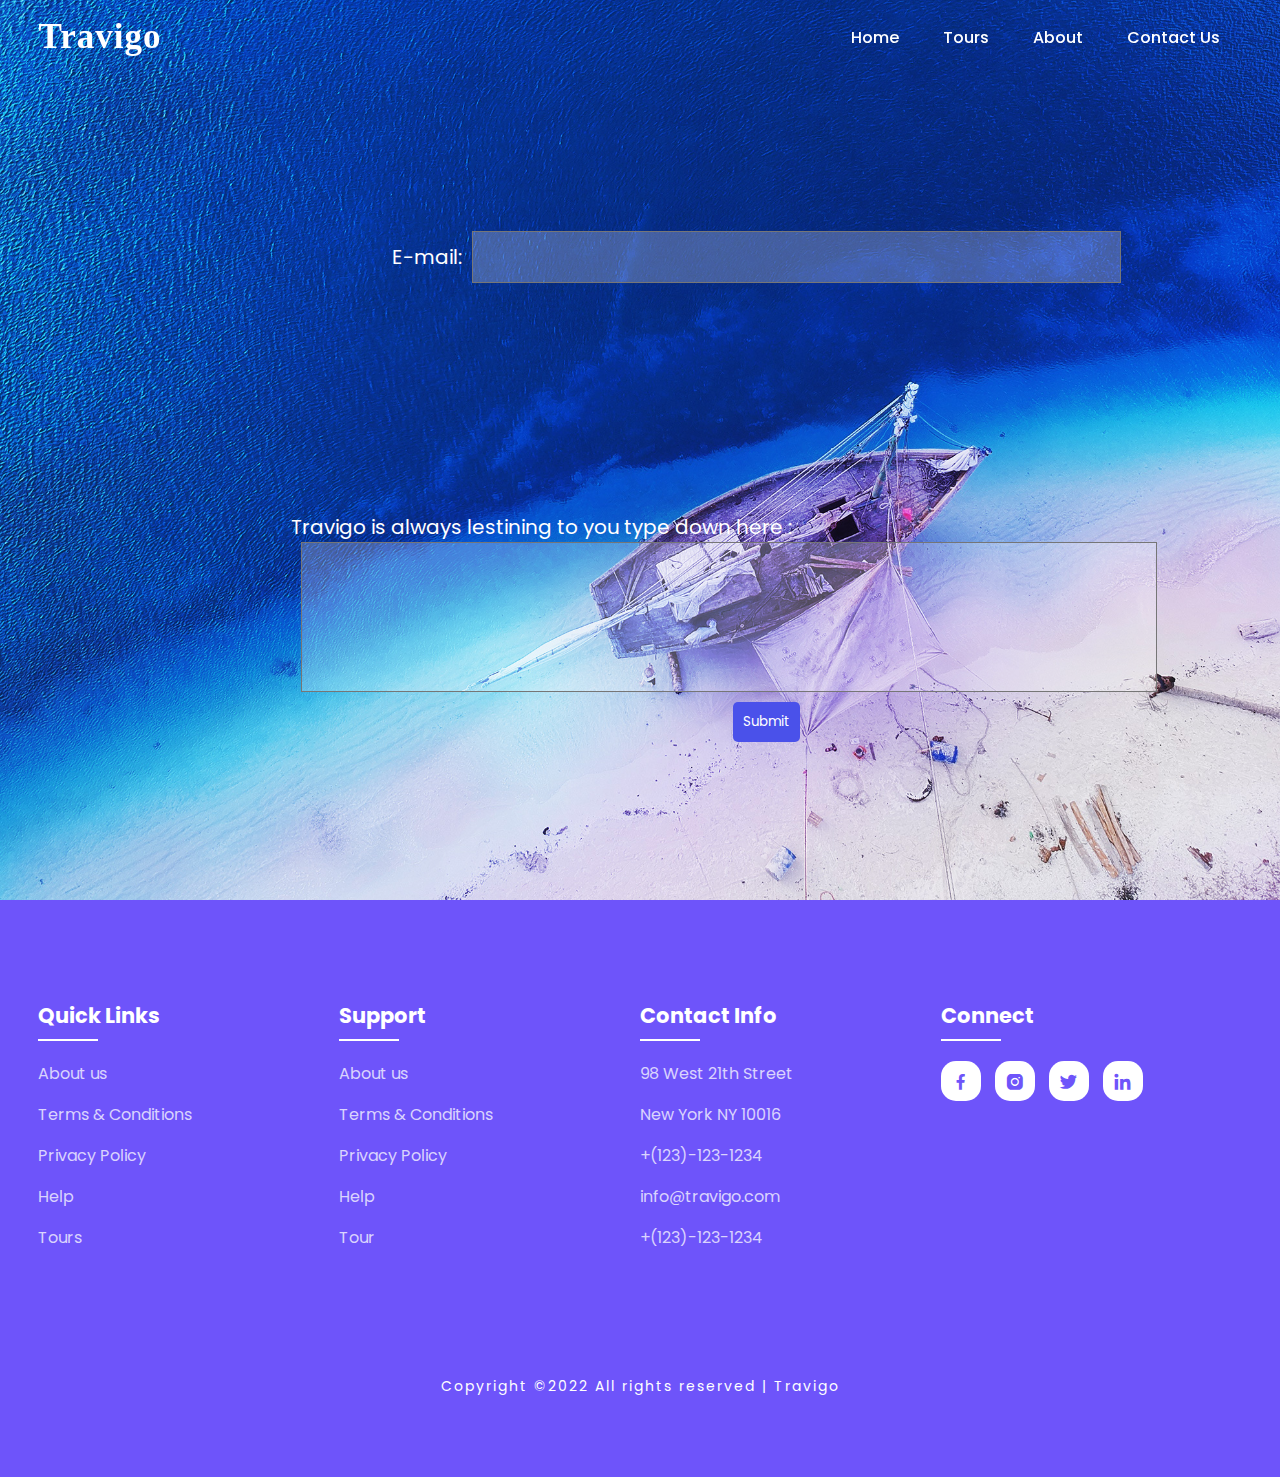
<file: contact.html>
<!DOCTYPE html>
<html lang="en">
<head>
    <meta charset="utf-8">
	<meta name="viewport" content="width=device-width, initial-scale=1">
	<title>Travigo - Travel for everyone</title>
	<link rel="stylesheet" type="text/css" href="css/style.css">

	<link rel="stylesheet"
  href="https://unpkg.com/boxicons@latest/css/boxicons.min.css">

  <link rel="preconnect" href="https://fonts.googleapis.com">
  <link rel="preconnect" href="https://fonts.gstatic.com" crossorigin>
  <link href="https://fonts.googleapis.com/css2?family=Paytone+One&family=Poppins:wght@100;200;300;400;500;600;700;800;900&display=swap" rel="stylesheet">

</head>
<body>
    <!--header--->
	<header>
		<a href="#" class="logo">Travigo</a> 
		<div class="bx bx-menu" id="menu-icon"></div>

		<ul class="navbar">
			<li><a href="index.html">Home</a></li>
			<li><a href="tour.html">Tours</a></li>
			<li><a href="about.html">About</a></li>
			<li><a href="contact.html">Contact Us</a></li>
		</ul>
	</header>

   <!--Home section--->
	<section class="home" id="home">
		<div class="form">
            <label class="home-msg">E-mail:</label>
            <textarea name="message" ></textarea>
		</div>
       
        <div class="form2">
            <label class="home-msg">Travigo is always lestining to you type down here : </label>
            <textarea name="message"></textarea>
            <button>Submit</button>
		</div>
	</section>

    <!--footer--->
	<section id="contact">
		<div class="footer">
			<div class="main">
				<div class="list">
					<h4>Quick Links</h4>
					<ul>
						<li><a href="#">About us</a></li>
						<li><a href="#">Terms & Conditions</a></li>
						<li><a href="#">Privacy Policy</a></li>
						<li><a href="#">Help</a></li>
						<li><a href="#">Tours</a></li>
					</ul>
				</div>

				<div class="list">
					<h4>Support</h4>
					<ul>
						<li><a href="#">About us</a></li>
						<li><a href="#">Terms & Conditions</a></li>
						<li><a href="#">Privacy Policy</a></li>
						<li><a href="#">Help</a></li>
						<li><a href="#">Tour</a></li>
					</ul>
				</div>

				<div class="list">
					<h4>Contact Info</h4>
					<ul>
						<li><a href="#">98 West 21th Street</a></li>
						<li><a href="#">New York NY 10016</a></li>
						<li><a href="#">+(123)-123-1234</a></li>
						<li><a href="#">info@travigo.com</a></li>
						<li><a href="#">+(123)-123-1234</a></li>
					</ul>
				</div>

				<div class="list">
					<h4>Connect</h4>
					<div class="social">
						<a href="#"><i class='bx bxl-facebook' ></i></a>
						<a href="#"><i class='bx bxl-instagram-alt' ></i></a>
						<a href="#"><i class='bx bxl-twitter' ></i></a>
						<a href="#"><i class='bx bxl-linkedin' ></i></a>
					</div>
				</div>
			</div>
		</div>

		<div class="end-text">
			<p>Copyright ©2022 All rights reserved | Travigo</p>
		</div>
	</section>
    <!--link to js--->
	<script type="text/javascript" src="js/script.js"></script>


    
</body>
</html>
</file>
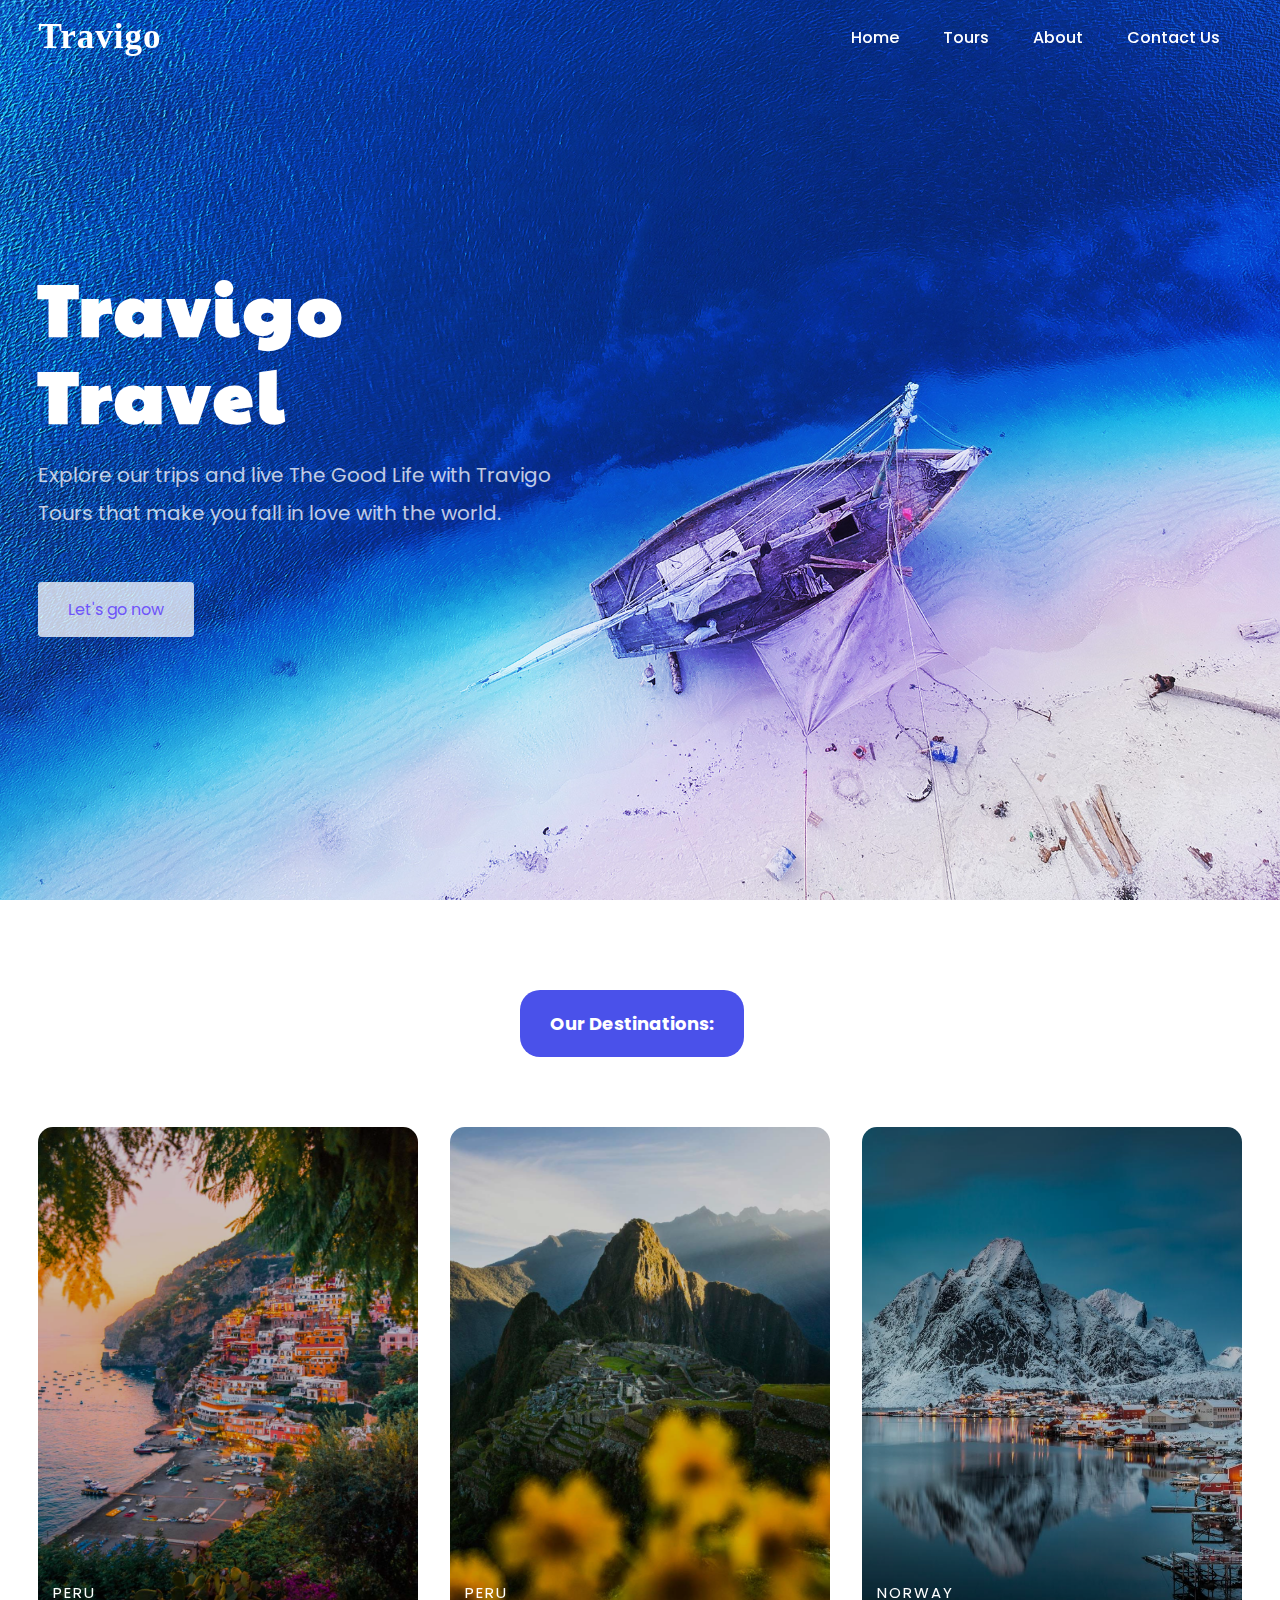
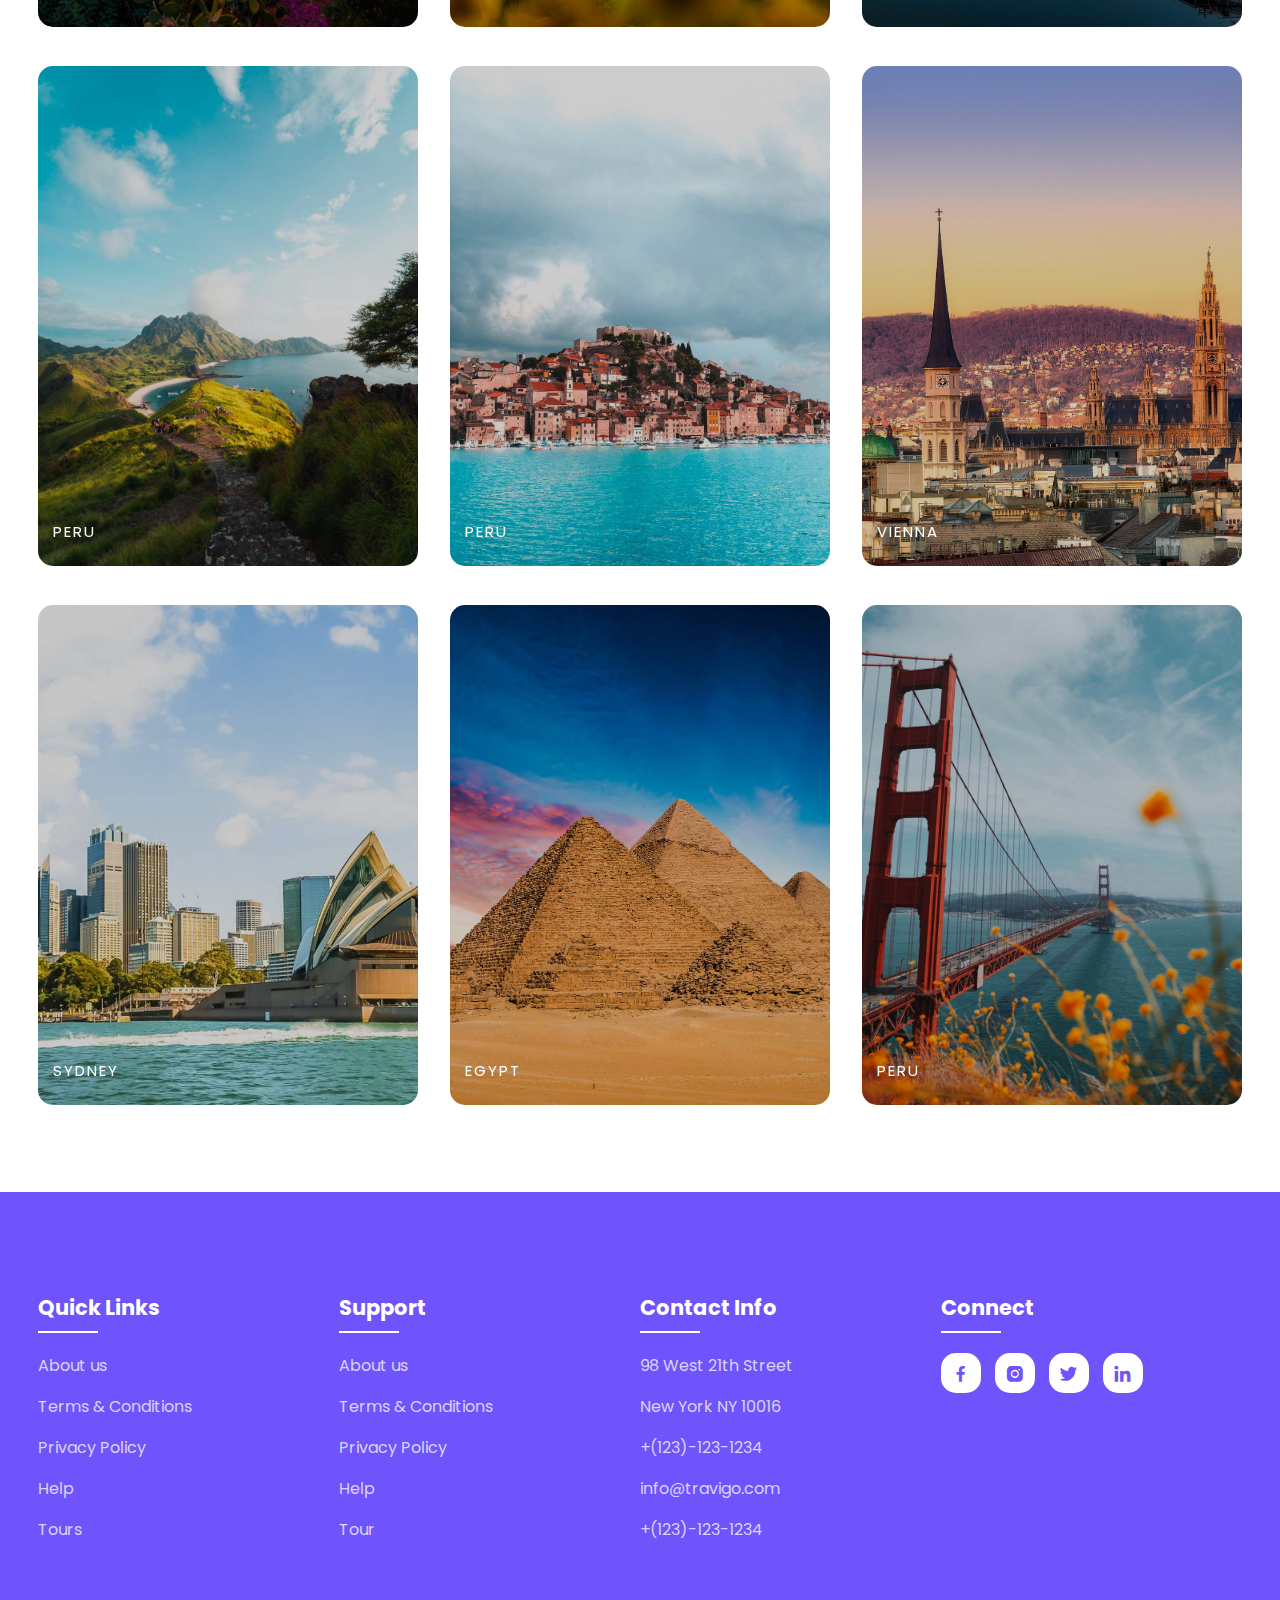
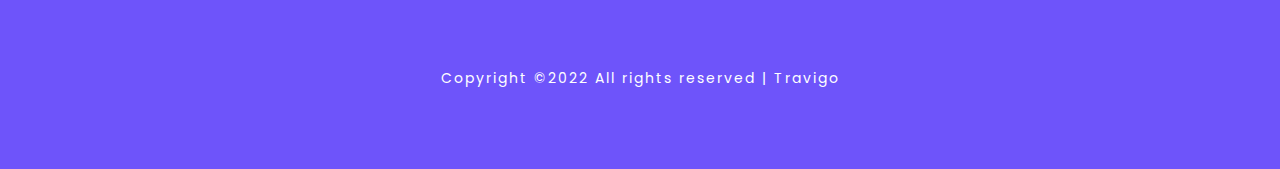
<file: tour.html>
<!DOCTYPE html>
<html lang="en">
<head>
    <meta charset="utf-8">
	<meta name="viewport" content="width=device-width, initial-scale=1">
	<title>Travigo - Travel for everyone</title>
	<link rel="stylesheet" type="text/css" href="css/style.css">

	<link rel="stylesheet"
  href="https://unpkg.com/boxicons@latest/css/boxicons.min.css">

  <link rel="preconnect" href="https://fonts.googleapis.com">
  <link rel="preconnect" href="https://fonts.gstatic.com" crossorigin>
  <link href="https://fonts.googleapis.com/css2?family=Paytone+One&family=Poppins:wght@100;200;300;400;500;600;700;800;900&display=swap" rel="stylesheet">

</head>
<body>
    <!--header--->
	<header>
		<a href="#" class="logo">Travigo</a> 
		<div class="bx bx-menu" id="menu-icon"></div>

		<ul class="navbar">
			<li><a href="index.html">Home</a></li>
			<li><a href="tour.html">Tours</a></li>
			<li><a href="about.html">About</a></li>
			<li><a href="contact.html">Contact Us</a></li>
		</ul>
	</header>

    <!--Home section--->
	<section class="home" id="home">
		<div class="home-text">
			<h1>Travigo <br> Travel</h1>
			<p>Explore our trips and live The Good Life with Travigo <br> Tours that make you fall in love with the world.</p>
			<a href="#" class="home-btn">Let's go now</a>
		</div>
	</section>
    <!--destination section--->
    <section class="destination" id="destination">
		<div class="home-btn2">
			<h2>Our Destinations:</h2>
		</div>

		<div class="destination-content">
			<div class="col-content">
				<img src="img/img-1.jpg">
				<h5></h5>
				<p>PERU</p>
			</div>

			<div class="col-content">
				<img src="img/img-2.jpg">
				<h5></h5>
				<p>PERU</p>
			</div>

			<div class="col-content">
				<img src="img/NORWAY.jpg">
				<h5></h5>
				<p>NORWAY</p>
			</div>

			<div class="col-content">
				<img src="img/img-5.jpg">
				<h5></h5>
				<p>PERU</p>
			</div>

			<div class="col-content">
				<img src="img/img-4.jpg">
				<h5></h5>
				<p>PERU</p>
			</div>

			<div class="col-content">
				<img src="img/VI.jpg">
				<h5></h5>
				<p>VIENNA</p>
			</div>

            <div class="col-content">
				<img src="img/SYDNEY.jpg">
				<h5></h5>
				<p>SYDNEY</p>
			</div>

            <div class="col-content">
				<img src="img/EGYPT.jpg">
				<h5></h5>
				<p>EGYPT</p>
			</div>

            <div class="col-content">
				<img src="img/img-3.jpg">
				<h5></h5>
				<p>PERU</p>
			</div>

		</div>
	</section>

    <!--footer--->
	<section id="contact">
		<div class="footer">
			<div class="main">
				<div class="list">
					<h4>Quick Links</h4>
					<ul>
						<li><a href="#">About us</a></li>
						<li><a href="#">Terms & Conditions</a></li>
						<li><a href="#">Privacy Policy</a></li>
						<li><a href="#">Help</a></li>
						<li><a href="#">Tours</a></li>
					</ul>
				</div>

				<div class="list">
					<h4>Support</h4>
					<ul>
						<li><a href="#">About us</a></li>
						<li><a href="#">Terms & Conditions</a></li>
						<li><a href="#">Privacy Policy</a></li>
						<li><a href="#">Help</a></li>
						<li><a href="#">Tour</a></li>
					</ul>
				</div>

				<div class="list">
					<h4>Contact Info</h4>
					<ul>
						<li><a href="#">98 West 21th Street</a></li>
						<li><a href="#">New York NY 10016</a></li>
						<li><a href="#">+(123)-123-1234</a></li>
						<li><a href="#">info@travigo.com</a></li>
						<li><a href="#">+(123)-123-1234</a></li>
					</ul>
				</div>

				<div class="list">
					<h4>Connect</h4>
					<div class="social">
						<a href="#"><i class='bx bxl-facebook' ></i></a>
						<a href="#"><i class='bx bxl-instagram-alt' ></i></a>
						<a href="#"><i class='bx bxl-twitter' ></i></a>
						<a href="#"><i class='bx bxl-linkedin' ></i></a>
					</div>
				</div>
			</div>
		</div>

		<div class="end-text">
			<p>Copyright ©2022 All rights reserved | Travigo</p>
		</div>
	</section>
    <!--link to js--->
	<script type="text/javascript" src="js/script.js"></script>


    
</body>
</html>
</file>
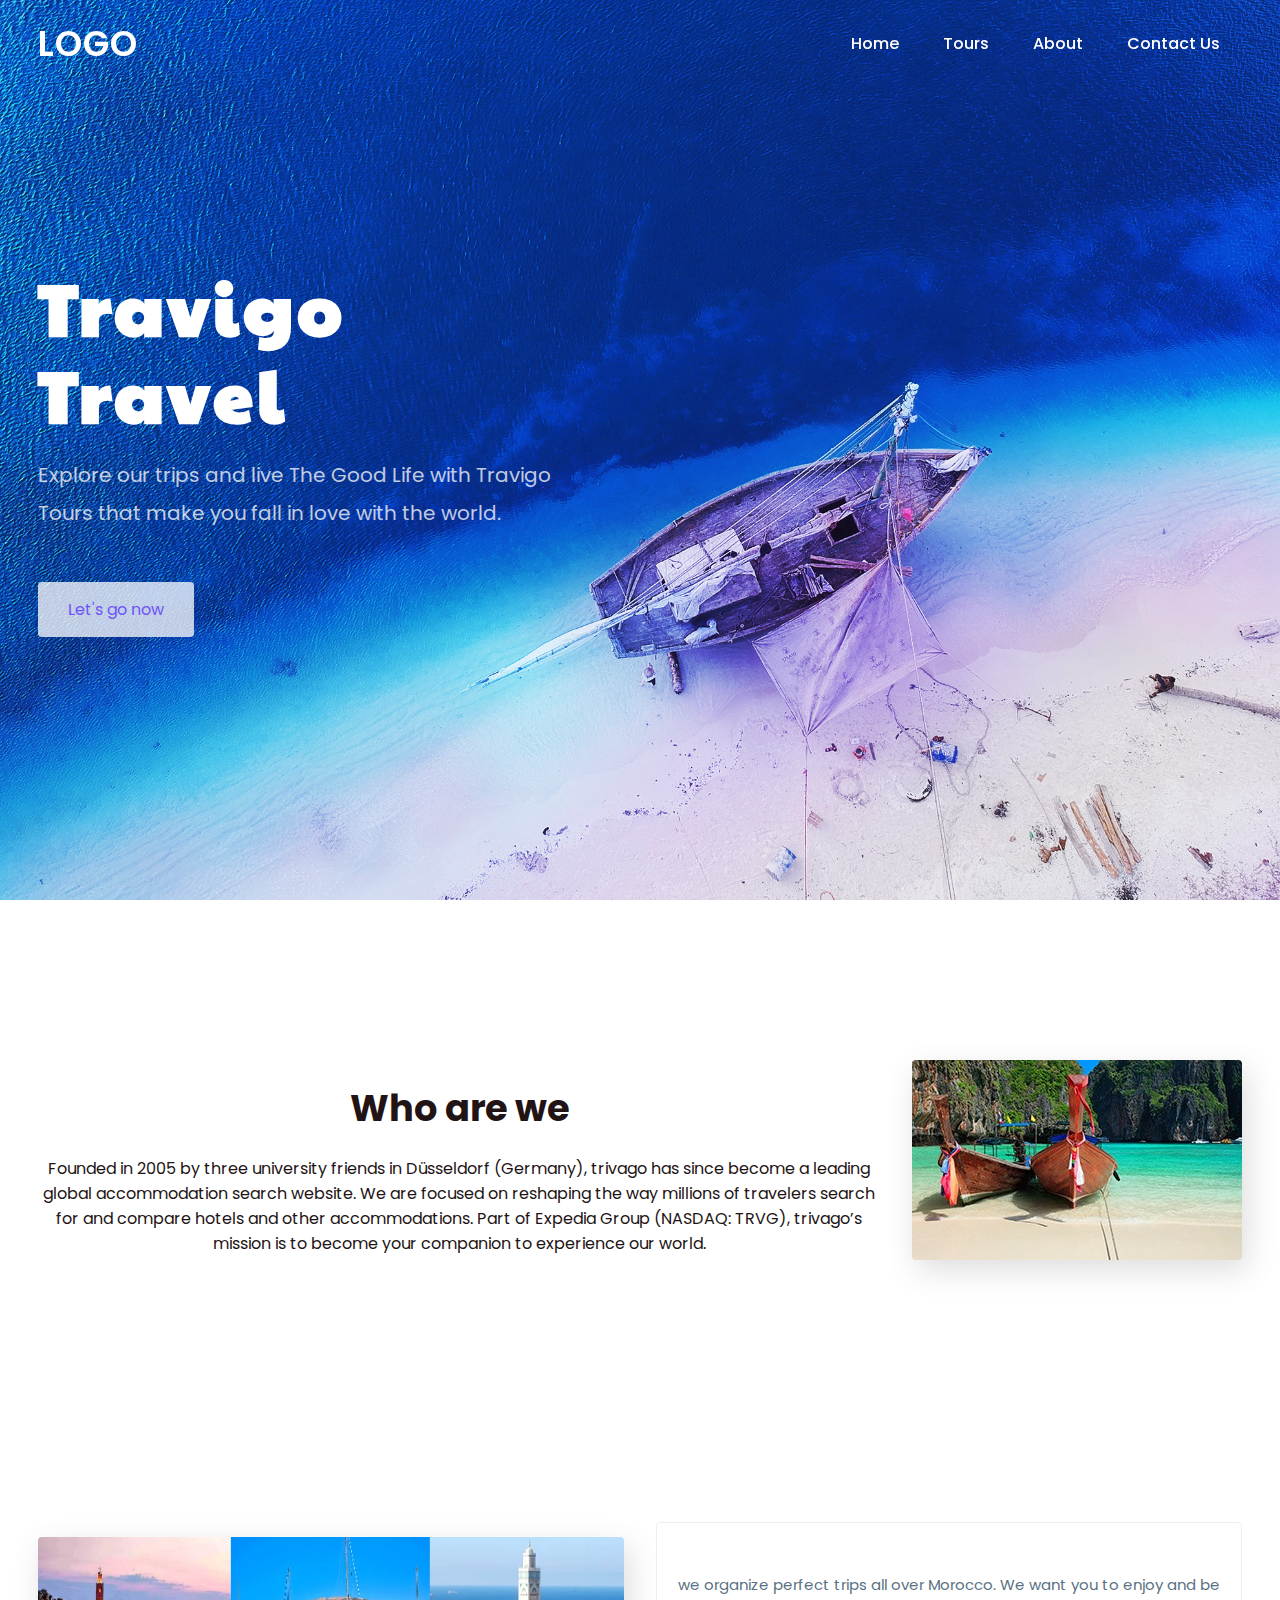
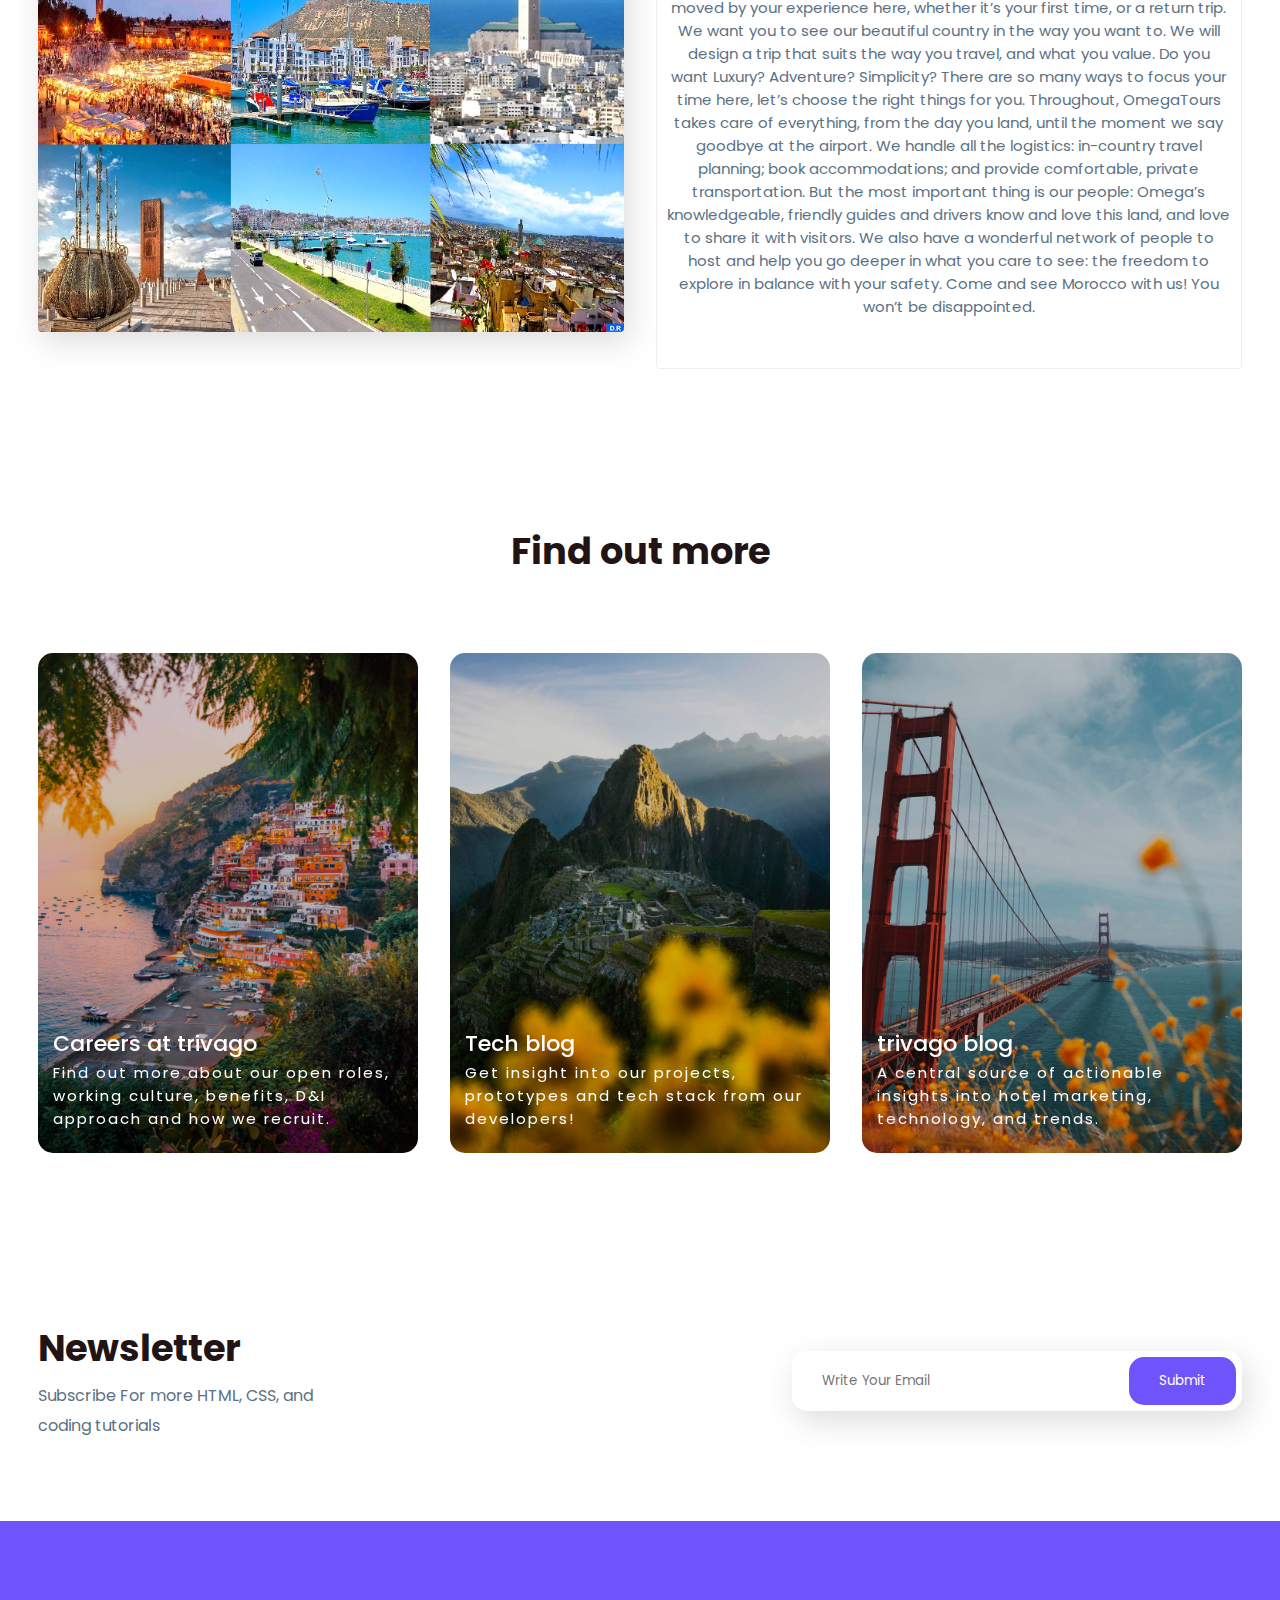
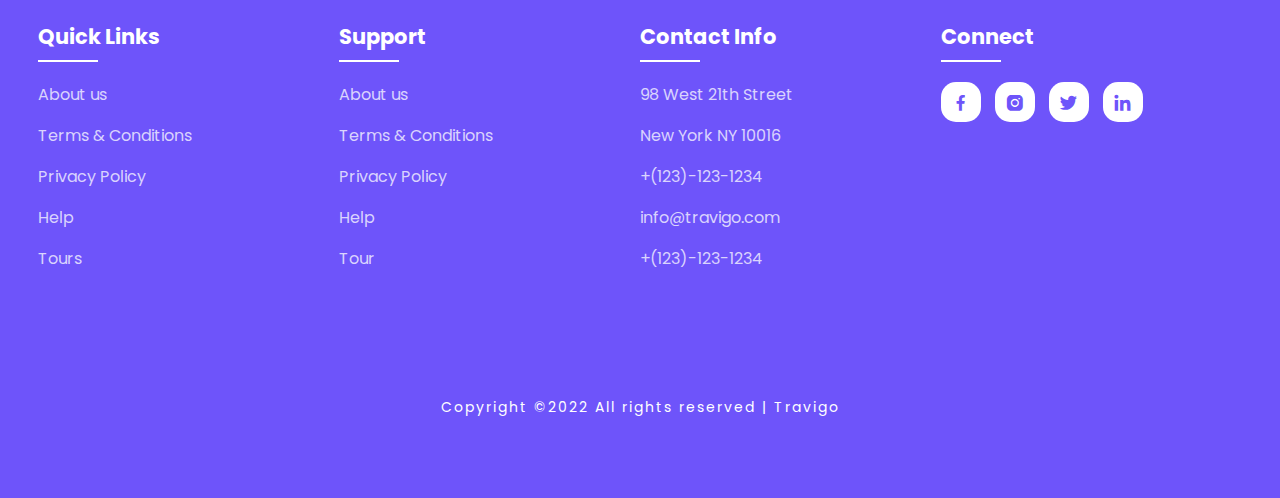
<file: Travigo/about.html>
<!DOCTYPE html>
<html>
<head>
	<meta charset="utf-8">
	<meta name="viewport" content="width=device-width, initial-scale=1">
	<title>Travigo - Travel for everyone</title>
	<link rel="stylesheet" type="text/css" href="css/style.css">

	<link rel="stylesheet"
  href="https://unpkg.com/boxicons@latest/css/boxicons.min.css">

  <link rel="preconnect" href="https://fonts.googleapis.com">
  <link rel="preconnect" href="https://fonts.gstatic.com" crossorigin>
  <link href="https://fonts.googleapis.com/css2?family=Paytone+One&family=Poppins:wght@100;200;300;400;500;600;700;800;900&display=swap" rel="stylesheet">

</head>
<body>
	<!--header--->
	<header>
		<a href="#" class="logo">LOGO</a>
		<div class="bx bx-menu" id="menu-icon"></div>

		<ul class="navbar">
			<li><a href="index.html">Home</a></li>
			<li><a href="">Tours</a></li>
			<li><a href="about.html">About</a></li>
			<li><a href="">Contact Us</a></li>
		</ul>
	</header>

	<!--Home section--->
	<section class="home" id="home">
		<div class="home-text">
			<h1>Travigo <br> Travel</h1>
			<p>Explore our trips and live The Good Life with Travigo <br> Tours that make you fall in love with the world.</p>
			<a href="#" class="home-btn">Let's go now</a>
		</div>
	</section>

	<!--container--->
	<section class="container">

		<div class="row-items">
			<div class="container">
				
				<div class="title">
					<h2>Who are we</h2>
				</div>
				<br>
				<p>Founded in 2005 by three university friends in Düsseldorf (Germany), trivago has since become a leading global accommodation search website. We are focused on reshaping the way millions of travelers search for and compare hotels and other accommodations. Part of Expedia Group (NASDAQ: TRVG), trivago’s mission is to become your companion to experience our world. </p>
			</div>
			<div class="container-img-b">
				<img src="img/tourism.jpg">
			</div>

		</div>
	</section>

	<!--container--->
	<section class="container">
		<div class="row-items">
			<div class="container-img-b">
				<img src="img/maroc.jpg">
			</div>
			<div class="container-box">
				<p>we organize perfect trips all over Morocco.
					We want you to enjoy and be moved by your experience here, whether it’s your first time, or a return trip.
					
					We want you to see our beautiful country in the way you want to.
					
					We will design a trip that suits the way you travel, and what you value.
					
					Do you want Luxury? Adventure? Simplicity? There are so many ways to focus your time here, let’s choose the right things for you.
					
					Throughout, OmegaTours takes care of everything, from the day you land, until the moment we say goodbye at the airport.
					
					We handle all the logistics: in-country travel planning; book accommodations; and provide comfortable, private transportation.
					
					But the most important thing is our people: Omega’s knowledgeable, friendly guides and drivers know and love this land, and love to share it with visitors.
					
					We also have a wonderful network of people to host and help you go deeper in what you care to see: the freedom to explore in balance with your safety.
					Come and see Morocco with us! You won’t be disappointed. </p>
			</div>
			

		</div>
	</section>

	<!--destination section--->
	<section class="destination" id="destination">
		<div class="title">
			<h2>Find out more</h2>
		</div>

		<div class="destination-content">
			<div class="blog-content">
				<img src="img/img-1.jpg">
				<h5>Careers at trivago</h5>
				<p>Find out more about our open roles, working culture, benefits, D&I approach and how we recruit.</p>
			</div>

			<div class="blog-content">
				<img src="img/img-2.jpg">
				<h5>Tech blog</h5>
				<p>Get insight into our projects, prototypes and tech stack from our developers!</p>
			</div>

			<div class="blog-content">
				<img src="img/img-3.jpg">
				<h5>trivago blog</h5>
				<p>A central source of actionable insights into hotel marketing, technology, and trends.</p>
			</div>

		</div>
	</section>

	<!--Newsletter--->
	<section class="newsletter">
		<div class="news-text">
			<h2>Newsletter</h2>
			<p>Subscribe For more HTML, CSS, and <br> coding tutorials</p>
		</div>

		<div class="send">
			<form>
				<input type="email" placeholder="Write Your Email" required>
				<input type="submit" value="Submit">
			</form>
		</div>
	</section>

	<!--footer--->
	<section id="contact">
		<div class="footer">
			<div class="main">
				<div class="list">
					<h4>Quick Links</h4>
					<ul>
						<li><a href="#">About us</a></li>
						<li><a href="#">Terms & Conditions</a></li>
						<li><a href="#">Privacy Policy</a></li>
						<li><a href="#">Help</a></li>
						<li><a href="#">Tours</a></li>
					</ul>
				</div>

				<div class="list">
					<h4>Support</h4>
					<ul>
						<li><a href="#">About us</a></li>
						<li><a href="#">Terms & Conditions</a></li>
						<li><a href="#">Privacy Policy</a></li>
						<li><a href="#">Help</a></li>
						<li><a href="#">Tour</a></li>
					</ul>
				</div>

				<div class="list">
					<h4>Contact Info</h4>
					<ul>
						<li><a href="#">98 West 21th Street</a></li>
						<li><a href="#">New York NY 10016</a></li>
						<li><a href="#">+(123)-123-1234</a></li>
						<li><a href="#">info@travigo.com</a></li>
						<li><a href="#">+(123)-123-1234</a></li>
					</ul>
				</div>

				<div class="list">
					<h4>Connect</h4>
					<div class="social">
						<a href="#"><i class='bx bxl-facebook' ></i></a>
						<a href="#"><i class='bx bxl-instagram-alt' ></i></a>
						<a href="#"><i class='bx bxl-twitter' ></i></a>
						<a href="#"><i class='bx bxl-linkedin' ></i></a>
					</div>
				</div>
			</div>
		</div>

		<div class="end-text">
			<p>Copyright ©2022 All rights reserved | Travigo</p>
		</div>
	</section>

	<!--link to js--->
	<script type="text/javascript" src="js/script.js"></script>

</body>
</html>
</file>
<file: css/style.css>
*{
	padding: 0;
	margin: 0;
	box-sizing: border-box;
	font-family: 'Poppins', sans-serif;
	text-decoration: none;
	list-style: none;
	scroll-behavior: smooth;
}
:root{
	--bg-color: #fff;
	--text-color: #221314;
	--second-color: #5a7184;
	--main-color: #6e54fa;
	--big-font: 6rem;
	--h2-font: 3rem;
	--p-font: 1.1rem;
}
.home-msg{
	color: #fff;
	font-size: 20px;
	font-family:'poppins';

}

.form {
	display: flex;
	flex-direction: row;
	align-items: center;
	justify-content: flex-end;
	padding-right: 10%;
	margin-top: 6%;
}
.form textarea{
	background-color: rgba(255, 255, 255, 0.25);
	font-size: medium;
	color:white;
	margin-left: 10px;	
	resize: none;
	width: 60%;
}
.form2 {
	display: flex;
	flex-direction: column;
	justify-content: flex-end;
	align-items:center;
	/* padding-right: 10%; */
	margin-top: 6%;
	margin-left: 21%;

}
.form2 textarea{
	
	background-color: rgba(255, 255, 255, 0.25);
	font-size: medium;
	color:white;
	margin-left: 10px;	
	resize: none;
	width: 90%;
	height: 150px;
	align-self: flex-start;
}
.form2 label{
	align-self: flex-start;
}
.form2 button{
	padding: 10px;
	background-color: #4A51EA;
	color: #fff;
	border: none;
	border-radius: 5px;
	margin-top: 10px;
	cursor: pointer;
}
.form2 button:hover{
	background-color: #fff;
	color: #4A51EA;
}


	

body{
	background: var(--bg-color);
	color: var(--text-color);
}


header{
	position: fixed;
	top: 0;
	right: 0;
	width: 100%;
	z-index: 1000;
	display: flex;
	align-items: center;
	justify-content: space-between;
	background: transparent;
	padding: 30px 18%;
	transition: ease .40s;
}
.logo{
	font-family:'Ibarra Real Nova';
	font-size: 35px;
	font-weight: 600;
	letter-spacing: 1px;
	color: var(--bg-color);
}
.navbar{
	display: flex;
}
.navbar a{
	color: var(--bg-color);
	font-size: var(--p-font);
	font-weight: 500;
	padding: 10px 22px;
	border-radius: 4px;
	transition: ease .40s;
}
.navbar a:hover{
	background: var(--bg-color);
	color: var(--text-color);
	box-shadow: 5px 10px 30px rgb(85 85 85 / 20%);
	border-radius: 4px;
}
#menu-icon{
	color: var(--bg-color);
	font-size: 35px;
	z-index: 10001;
	cursor: pointer;
	display: none;
}


section{
	padding: 80px 18%;
}
.home{
	position: relative;
	width: 100%;
	height: 100vh;
	background: url(../img/background.jpg);
	background-size: cover;
	background-position: center;
	display: grid;
	grid-template-columns: repeat(1, 1fr);
	align-items: center;
}
.home-text h1{
	font-size: var(--big-font);
	line-height: 1.2;
	color: var(--bg-color);
	font-family: 'Paytone One', sans-serif;
	letter-spacing: 4px;
	margin-bottom: 20px;
}
.home-text p{
	color: #ffffffbf;
	font-size: 20px;
	font-weight: 400;
	line-height: 38px;
	margin-bottom: 50px;
}
.home-btn{
	display: inline-block;
	font-size: 16px;
	padding: 15px 30px;
	background: #ffffffbf;
	color: var(--main-color);
	border-radius: 4px;
	transition: ease .40s;
}
.home-btn:hover{
	background: var(--bg-color);
	transform: scale(1.1);
}
header.sticky{
	background: var(--bg-color);
	padding: 10px 18%;
	box-shadow: rgba(33,35,38, 0.1) 0px 10px 10px -10px;
}
.sticky .logo{
	color: var(--text-color);
}

.sticky .navbar a{
	color: var(--text-color);
} 
.sticky #menu-icon{
	color: var(--text-color);
	
}


.text h2{
	font-size: var(--h2-font);
	line-height: 1.1;
}
.row-items{
	display: grid;
	grid-template-columns: repeat(auto-fit, minmax(250px, auto));
	grid-gap: 2rem;
	align-items: center;
	text-align: center;
	margin-top: 5rem;
}
.container-box{
	background: var(--bg-color);
	border: 1px solid #f0eded;
	padding: 50px 10px;
	border-radius: 4px;
	transition: all 1s ease 0s;
	cursor: pointer;
}
.container-img img{
	height: 85px;
	width: 85px;
	padding: 15px;
	background: var(--bg-color);
	box-shadow: 5px 10px 30px rgb(85 85 85 / 20%);
	border-radius: 4px;
	margin-bottom: 15px;
	cursor: pointer;
}
.container-img-b img{
	width: 100%;
	background: var(--bg-color);
	box-shadow: 5px 10px 30px rgb(85 85 85 / 20%);
	border-radius: 4px;
	margin-bottom: 15px;
	cursor: pointer;
}
.container-box h4{
	font-size: 24px;
	font-weight: 600;
	margin-bottom: 8px;
}
.container-box p{
	font-size: 15px;
	color: var(--second-color);
}
.container-box:hover{
	box-shadow: 5px 30px 56.1276px rgb(55 55 55 / 12%);
	border: 1px solid transparent;
	transform: translateY(-3px);
}
.title2{
	text-align: center;
	font-size: 32px;
	font-family:'poppins';
	font-weight: bold;
}
.home-btn2{
	position: relative;
	top:10px;
	left:40%;
	text-align: center;
	display: inline-block;
	font-size: 12px;
	padding: 20px 30px;
	background: #4A51EA;
	color:white;
	border-radius: 20px;
	transition: ease .40s;
}

.title{
	text-align: center;
}
.title h2{
	font-size: var(--h2-font);
	line-height: 1.2;
}
.package-content{
	display: grid;
	grid-template-columns: repeat(auto-fit, minmax(200px, auto));
	grid-gap: 2rem;
	align-items: center;
	margin-top: 5rem;
}
.thum{
	position: relative;
	transition: all .3s cubic-bezier(.445,.05,.55,.95);
	will-change: filter;
	cursor: pointer;
}
.thum img{
	width: 100%;
	height: auto;
}
.thum h3{
	position: absolute;
	font-size: 30px;
	font-weight: 600;
	text-align: right;
	color: var(--bg-color);
	top: 36px;
	right: 40px;
}
.dest-content{
	display: flex;
	flex-wrap: wrap;
	align-items: center;
	justify-content: space-between;
	padding-top: 24px;
}
.stars i{
	color: var(--main-color);
	font-size: 20px;
}
.location h4{
	font-size: 24px;
	font-weight: 600;
	margin-bottom: 8px;
}
.location p{
	font-size: 15px;
	color: var(--second-color);
}
.thum:hover{
	filter: brightness(100%) hue-rotate(45deg);
	transform: scale(1.04);
}

.destination-content{
	display: grid;
	grid-template-columns: repeat(auto-fit, minmax(340px, auto));
	grid-gap: 2rem;
	align-items: center;
	margin-top: 5rem;
}
.destination-content2{
	display: grid;
	grid-template-columns: repeat(auto-fit, minmax(340px, auto));
	grid-gap: 2rem;
	align-items: center;
	margin-top: 5rem;
}
.col-content, .blog-content{
	position: relative;
}
.col-content2, .blog-content{
	position: relative;
}
.col-content img, .blog-content img{
	width: 100%;
	height: 500px;
	object-fit: cover;
	border-radius: 15px;
	filter: brightness(80%);
	transition: all .3s cubic-bezier(.495,.05,.55,.95);
	will-change: filter;
}
.col-content h5{
	position: absolute;
	font-size: 22px;
	font-weight: 500;
	color: var(--bg-color);
	left: 15px;
	bottom: 60px;
}
.blog-content h5{
	position: absolute;
	font-size: 22px;
	font-weight: 500;
	color: var(--bg-color);
	left: 15px;
	bottom: 100px;
}
.col-content p, .blog-content p{
	position: absolute;
	font-size: 15px;
	color: var(--bg-color);
	left: 15px;
	bottom: 30px;
	letter-spacing: 2px;
}
.col-content img:hover{
	filter: brightness(100%) hue-rotate(45deg);
	transform: scale(1.04);
	cursor: pointer;
}
.blog-content img:hover{
	-webkit-filter: brightness(30%);
    -webkit-transition: all 1s ease;
    -moz-transition: all 1s ease;
    -o-transition: all 1s ease;
    -ms-transition: all 1s ease;
    transition: all 1s ease;
	cursor: pointer;
}

.newsletter{
	display: flex;
	flex-wrap: wrap;
	align-items: center;
	justify-content: space-between;
	grid-gap: 3rem;
}
.news-text h2{
	font-size: var(--h2-font);
	margin-bottom: 5px;
}
.news-text p{
	font-size: var(--p-font);
	color: var(--second-color);
	line-height: 30px;
}
.newsletter form{
	max-width: 100%;
	width: 450px;
	position: relative;
}
.newsletter form input:first-child{
	display: inline-block;
	width: 100%;
	padding: 20px 150px 20px 30px;
	box-shadow: 5px 10px 30px rgb(85 85 85 / 20%);
	outline: none;
	border: none;
	border-radius: 15px;
}
.newsletter form input:last-child{
	display: inline-block;
	position: absolute;
	outline: none;
	border: none;
	padding: 14px 30px;
	border-radius: 15px;
	background: var(--main-color);
	color: var(--bg-color);
	top: 6px;
	right: 6px;
	cursor: pointer;
}

#contact{
	background: var(--main-color);
}
.main{
	display: flex;
	flex-wrap: wrap;
}
.footer{
	padding: 20px 0;
}
.list{
	width: 25%;
}
.list h4{
	font-size: 21px;
	color: var(--bg-color);
	margin-bottom: 30px;
	position: relative;
}
.list h4::before{
	content: "";
	position: absolute;
	height: 2px;
	width: 60px;
	left: 0;
	bottom: -10px;
	background: var(--bg-color);
}
.list ul li:not(last-child) {
	margin-bottom: 16px;
}
.list ul li a{
	color: #ffffffbf;
	font-size: var(--p-font);
	display: block;
	transition: .3s;
}
.list ul li a:hover{
	color: var(--bg-color);
	transform: translateX(14px);
}
.list .social a{
	height: 40px;
	width: 40px;
	background: var(--bg-color);
	color: var(--main-color);
	display: inline-flex;
	align-items: center;
	justify-content: center;
	font-size: 21px;
	border-radius: 15px;
	transition: .3s;
	margin-right: 10px;
}
.list .social a:hover{
	transform: scale(1.1);
}
.end-text{
	text-align: center;
	padding-top: 90px;
}
.end-text p{
	color: var(--bg-color);
	font-size: 14px;
	letter-spacing: 2px;
}

@media (max-width: 1400px){
	header{
		padding: 17px 3%;
		transition: .2s;
	}
	header.sticky{
		padding: 10px 3%;
		transition: .2s;
	}
	section{
		padding: 80px 3%;
		transition: .2s;
	}
	:root{
		--big-font: 4.5rem;
	  --h2-font: 2.3rem;
	  --p-font: 1rem;
	  transition: .2s;
	}
}

@media (max-width: 1040px){
	
	

	#menu-icon{
		display: block;
	}
	.stick #menu-icon{
		color: var(--text-color);
	}
	.home{
		height: 88vh;
	}
	.navbar{
		position: absolute;
		top: 0;
		right: -100%;
		width: 270px;
		height: 120vh;
		background: #1067cc;
		display: flex;
		flex-direction: column;
		align-items: center;
		padding: 150px 30px;
		transition: 0.5s all;
	}
	.navbar a{
		display: block;
		margin: 1.2rem 0;
	}
	.sticky .navbar a{
		color: var(--bg-color);
	}
	.navbar a:hover{
		color: var(--text-color);
	}
	.open{
		right: 0;
	}
	.list{
		width: 50%;
		margin-bottom: 12px;
	}
}

@media (max-width: 575px){
	
	.list{
		width: 100%;
	}
	.newsletter form{
		width: 350px;
	}
	:root{
		--big-font: 3.8rem;
	  --h2-font: 1.8rem;
	  transition: .2s;
	}
	.text{
		text-align: center;
	}
	.home{
		height: 85vh;
		transition: .2s;
	}
}
</file>
<file: Travigo/css/style.css>
*{
	padding: 0;
	margin: 0;
	box-sizing: border-box;
	font-family: 'Poppins', sans-serif;
	text-decoration: none;
	list-style: none;
	scroll-behavior: smooth;
}
:root{
	--bg-color: #fff;
	--text-color: #221314;
	--second-color: #5a7184;
	--main-color: #6e54fa;
	--big-font: 6rem;
	--h2-font: 3rem;
	--p-font: 1.1rem;
}
body{
	background: var(--bg-color);
	color: var(--text-color);
}

header{
	position: fixed;
	top: 0;
	right: 0;
	width: 100%;
	z-index: 1000;
	display: flex;
	align-items: center;
	justify-content: space-between;
	background: transparent;
	padding: 30px 18%;
	transition: ease .40s;
}
.logo{
	font-size: 35px;
	font-weight: 600;
	letter-spacing: 1px;
	color: var(--bg-color);
}
.navbar{
	display: flex;
}
.navbar a{
	color: var(--bg-color);
	font-size: var(--p-font);
	font-weight: 500;
	padding: 10px 22px;
	border-radius: 4px;
	transition: ease .40s;
}
.navbar a:hover{
	background: var(--bg-color);
	color: var(--text-color);
	box-shadow: 5px 10px 30px rgb(85 85 85 / 20%);
	border-radius: 4px;
}
#menu-icon{
	color: var(--bg-color);
	font-size: 35px;
	z-index: 10001;
	cursor: pointer;
	display: none;
}

section{
	padding: 80px 18%;
}
.home{
	position: relative;
	width: 100%;
	height: 100vh;
	background: url(../img/background.jpg);
	background-size: cover;
	background-position: center;
	display: grid;
	grid-template-columns: repeat(1, 1fr);
	align-items: center;
}
.home-text h1{
	font-size: var(--big-font);
	line-height: 1.2;
	color: var(--bg-color);
	font-family: 'Paytone One', sans-serif;
	letter-spacing: 4px;
	margin-bottom: 20px;
}
.home-text p{
	color: #ffffffbf;
	font-size: 20px;
	font-weight: 400;
	line-height: 38px;
	margin-bottom: 50px;
}
.home-btn{
	display: inline-block;
	font-size: 16px;
	padding: 15px 30px;
	background: #ffffffbf;
	color: var(--main-color);
	border-radius: 4px;
	transition: ease .40s;
}
.home-btn:hover{
	background: var(--bg-color);
	transform: scale(1.1);
}
header.sticky{
	background: var(--bg-color);
	padding: 10px 18%;
	box-shadow: rgba(33,35,38, 0.1) 0px 10px 10px -10px;
}
.sticky .logo{
	color: var(--text-color);
}
.sticky .navbar a{
	color: var(--text-color);
} 

.text h2{
	font-size: var(--h2-font);
	line-height: 1.1;
}
.row-items{
	display: grid;
	grid-template-columns: repeat(auto-fit, minmax(250px, auto));
	grid-gap: 2rem;
	align-items: center;
	text-align: center;
	margin-top: 5rem;
}
.container-box{
	background: var(--bg-color);
	border: 1px solid #f0eded;
	padding: 50px 10px;
	border-radius: 4px;
	transition: all 1s ease 0s;
	cursor: pointer;
}
.container-img img{
	height: 85px;
	width: 85px;
	padding: 15px;
	background: var(--bg-color);
	box-shadow: 5px 10px 30px rgb(85 85 85 / 20%);
	border-radius: 4px;
	margin-bottom: 15px;
	cursor: pointer;
}
.container-img-b img{
	width: 100%;
	background: var(--bg-color);
	box-shadow: 5px 10px 30px rgb(85 85 85 / 20%);
	border-radius: 4px;
	margin-bottom: 15px;
	cursor: pointer;
}
.container-box h4{
	font-size: 24px;
	font-weight: 600;
	margin-bottom: 8px;
}
.container-box p{
	font-size: 15px;
	color: var(--second-color);
}
.container-box:hover{
	box-shadow: 5px 30px 56.1276px rgb(55 55 55 / 12%);
	border: 1px solid transparent;
	transform: translateY(-3px);
}

.title{
	text-align: center;
}
.title h2{
	font-size: var(--h2-font);
	line-height: 1.2;
}
.package-content{
	display: grid;
	grid-template-columns: repeat(auto-fit, minmax(200px, auto));
	grid-gap: 2rem;
	align-items: center;
	margin-top: 5rem;
}
.thum{
	position: relative;
	transition: all .3s cubic-bezier(.445,.05,.55,.95);
	will-change: filter;
	cursor: pointer;
}
.thum img{
	width: 100%;
	height: auto;
}
.thum h3{
	position: absolute;
	font-size: 30px;
	font-weight: 600;
	text-align: right;
	color: var(--bg-color);
	top: 36px;
	right: 40px;
}
.dest-content{
	display: flex;
	flex-wrap: wrap;
	align-items: center;
	justify-content: space-between;
	padding-top: 24px;
}
.stars i{
	color: var(--main-color);
	font-size: 20px;
}
.location h4{
	font-size: 24px;
	font-weight: 600;
	margin-bottom: 8px;
}
.location p{
	font-size: 15px;
	color: var(--second-color);
}
.thum:hover{
	filter: brightness(100%) hue-rotate(45deg);
	transform: scale(1.04);
}

.destination-content{
	display: grid;
	grid-template-columns: repeat(auto-fit, minmax(340px, auto));
	grid-gap: 2rem;
	align-items: center;
	margin-top: 5rem;
}
.col-content, .blog-content{
	position: relative;
}
.col-content img, .blog-content img{
	width: 100%;
	height: 500px;
	object-fit: cover;
	border-radius: 15px;
	filter: brightness(80%);
	transition: all .3s cubic-bezier(.495,.05,.55,.95);
	will-change: filter;
}
.col-content h5{
	position: absolute;
	font-size: 22px;
	font-weight: 500;
	color: var(--bg-color);
	left: 15px;
	bottom: 60px;
}
.blog-content h5{
	position: absolute;
	font-size: 22px;
	font-weight: 500;
	color: var(--bg-color);
	left: 15px;
	bottom: 100px;
}
.col-content p, .blog-content p{
	position: absolute;
	font-size: 15px;
	color: var(--bg-color);
	left: 15px;
	bottom: 30px;
	letter-spacing: 2px;
}
.col-content img:hover{
	filter: brightness(100%) hue-rotate(45deg);
	transform: scale(1.04);
	cursor: pointer;
}
.blog-content img:hover{
	-webkit-filter: brightness(30%);
    -webkit-transition: all 1s ease;
    -moz-transition: all 1s ease;
    -o-transition: all 1s ease;
    -ms-transition: all 1s ease;
    transition: all 1s ease;
	cursor: pointer;
}

.newsletter{
	display: flex;
	flex-wrap: wrap;
	align-items: center;
	justify-content: space-between;
	grid-gap: 3rem;
}
.news-text h2{
	font-size: var(--h2-font);
	margin-bottom: 5px;
}
.news-text p{
	font-size: var(--p-font);
	color: var(--second-color);
	line-height: 30px;
}
.newsletter form{
	max-width: 100%;
	width: 450px;
	position: relative;
}
.newsletter form input:first-child{
	display: inline-block;
	width: 100%;
	padding: 20px 150px 20px 30px;
	box-shadow: 5px 10px 30px rgb(85 85 85 / 20%);
	outline: none;
	border: none;
	border-radius: 15px;
}
.newsletter form input:last-child{
	display: inline-block;
	position: absolute;
	outline: none;
	border: none;
	padding: 14px 30px;
	border-radius: 15px;
	background: var(--main-color);
	color: var(--bg-color);
	top: 6px;
	right: 6px;
	cursor: pointer;
}

#contact{
	background: var(--main-color);
}
.main{
	display: flex;
	flex-wrap: wrap;
}
.footer{
	padding: 20px 0;
}
.list{
	width: 25%;
}
.list h4{
	font-size: 21px;
	color: var(--bg-color);
	margin-bottom: 30px;
	position: relative;
}
.list h4::before{
	content: "";
	position: absolute;
	height: 2px;
	width: 60px;
	left: 0;
	bottom: -10px;
	background: var(--bg-color);
}
.list ul li:not(last-child) {
	margin-bottom: 16px;
}
.list ul li a{
	color: #ffffffbf;
	font-size: var(--p-font);
	display: block;
	transition: .3s;
}
.list ul li a:hover{
	color: var(--bg-color);
	transform: translateX(14px);
}
.list .social a{
	height: 40px;
	width: 40px;
	background: var(--bg-color);
	color: var(--main-color);
	display: inline-flex;
	align-items: center;
	justify-content: center;
	font-size: 21px;
	border-radius: 15px;
	transition: .3s;
	margin-right: 10px;
}
.list .social a:hover{
	transform: scale(1.1);
}
.end-text{
	text-align: center;
	padding-top: 90px;
}
.end-text p{
	color: var(--bg-color);
	font-size: 14px;
	letter-spacing: 2px;
}

@media (max-width: 1400px){
	header{
		padding: 17px 3%;
		transition: .2s;
	}
	header.sticky{
		padding: 10px 3%;
		transition: .2s;
	}
	section{
		padding: 80px 3%;
		transition: .2s;
	}
	:root{
		--big-font: 4.5rem;
	  --h2-font: 2.3rem;
	  --p-font: 1rem;
	  transition: .2s;
	}
}

@media (max-width: 1040px){
	#menu-icon{
		display: block;
	}
	.stick #menu-icon{
		color: var(--text-color);
	}
	.home{
		height: 88vh;
	}
	.navbar{
		position: absolute;
		top: 0;
		right: -100%;
		width: 270px;
		height: 120vh;
		background: #1067cc;
		display: flex;
		flex-direction: column;
		align-items: center;
		padding: 150px 30px;
		transition: 0.5s all;
	}
	.navbar a{
		display: block;
		margin: 1.2rem 0;
	}
	.sticky .navbar a{
		color: var(--bg-color);
	}
	.navbar a:hover{
		color: var(--text-color);
	}
	.open{
		right: 0;
	}
	.list{
		width: 50%;
		margin-bottom: 12px;
	}
}

@media (max-width: 575px){
	.list{
		width: 100%;
	}
	.newsletter form{
		width: 350px;
	}
	:root{
		--big-font: 3.8rem;
	  --h2-font: 1.8rem;
	  transition: .2s;
	}
	.text{
		text-align: center;
	}
	.home{
		height: 85vh;
		transition: .2s;
	}
}
</file>
